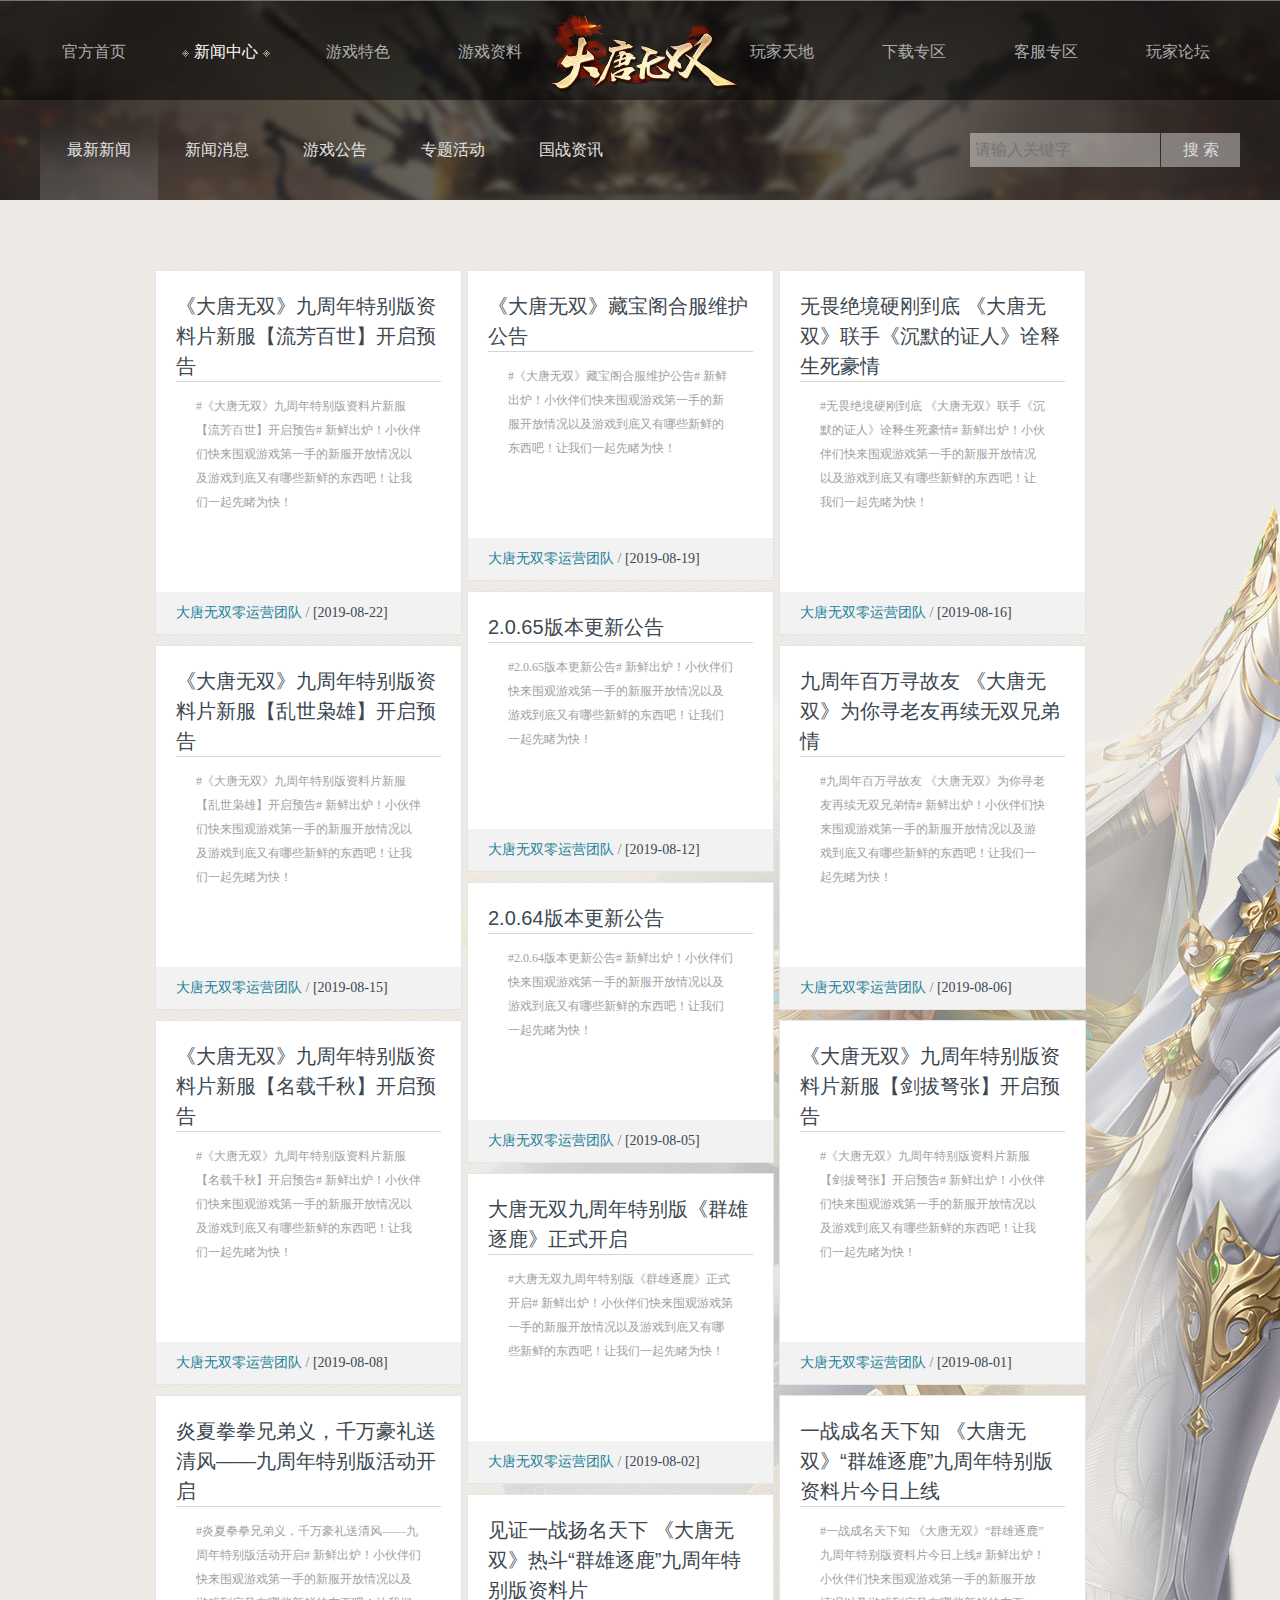
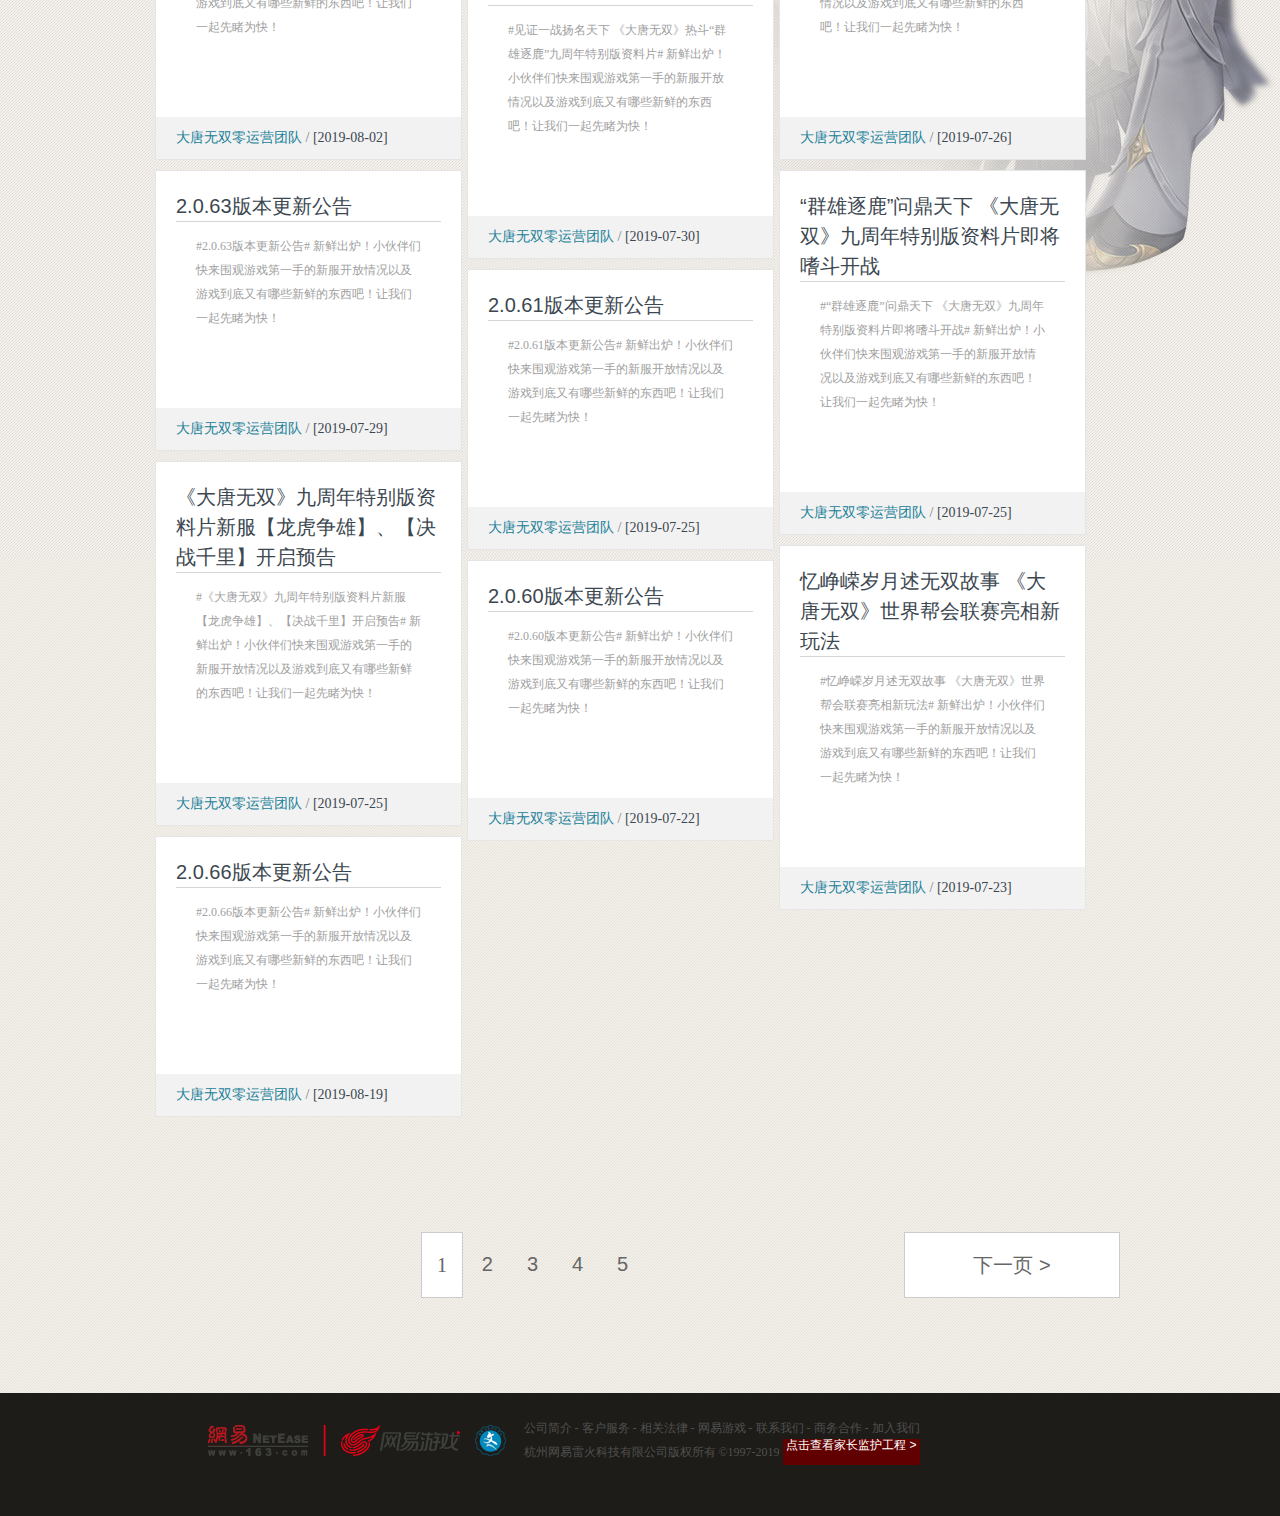
<file: 官方新闻/index.html>
<!DOCTYPE html>
<html lang="en">

<head>
  <meta charset="UTF-8">
  <meta name="viewport" content="width=device-width, initial-scale=1.0">
  <meta http-equiv="X-UA-Compatible" content="ie=edge">
  <title>大唐无双-官方新闻</title>
  <link rel="stylesheet" href="./css/头部样式.css">
  <link rel="stylesheet" href="./css/style(1).css">
  <script src="./js/jquery.js"></script>

</head>

<body>
  <div class="wrap">
    <div class="bg1">
      <div id="sibader" style="display: block;">

        <!--This is Git Project From DTWS2/dtws2-gw-PC18v1-20180730(9665)-->
        <!-- header start-->
        <div class="g-mainCont">
          <div class="l-navWrap">
            <div class="ui-commLayout l-nav">
              <ul class="ui-clearfix">
                <li class="l-navItem1">
                  <a href="../index.html" class="l-navLink l-navLink-gw">
                    <i class="sprite-ico sprite-01 l-navIco1"></i>
                    <span class="l-navLinkText">
                      <span class="l-navChn">官方首页</span>
                    </span>
                    <i class="sprite-ico sprite-01 l-navIco2"></i>
                  </a>
                </li>
                <li>
                  <a href="#" class="l-navLink l-navLink-xw">
                    <i class="sprite-ico sprite-01 l-navIco1"></i>
                    <span class="l-navLinkText">
                      <span class="l-navChn">新闻中心</span>
                    </span>
                    <i class="sprite-ico sprite-01 l-navIco2"></i>
                  </a>
                </li>
                <li>
                  <a href="#" class="l-navLink l-navLink-ts" target="_blank">
                    <i class="sprite-ico sprite-01 l-navIco1"></i>
                    <span class="l-navLinkText">
                      <span class="l-navChn">游戏特色</span>
                    </span>
                    <i class="sprite-ico sprite-01 l-navIco2"></i>
                  </a>
                </li>
                <li>
                  <a href="../门派职业-hqy/门派职业.html" class="l-navLink l-navLink-zl" target="_blank">
                    <i class="sprite-ico sprite-01 l-navIco1"></i>
                    <span class="l-navLinkText">
                      <span class="l-navChn">游戏资料</span>
                    </span>
                    <i class="sprite-ico sprite-01 l-navIco2"></i>
                  </a>
                </li>
                <li class="l-navItem5">
                  <a href="#" class="l-navLink  l-navLink-td" target="_blank">
                    <i class="sprite-ico sprite-01 l-navIco1"></i>
                    <span class="l-navLinkText">
                      <span class="l-navChn">玩家天地</span>
                    </span>
                    <i class="sprite-ico sprite-01 l-navIco2"></i>
                  </a>
                </li>
                <li>
                  <a href="../客户端下载-lcc/index.html" class="l-navLink l-navLink-xz" target="_blank">
                    <i class="sprite-ico sprite-01 l-navIco1"></i>
                    <span class="l-navLinkText">
                      <span class="l-navChn">下载专区</span>
                    </span>
                    <i class="sprite-ico sprite-01 l-navIco2"></i>
                  </a>
                </li>
                <li>
                  <a href="#" class="l-navLink l-navLink-kf" target="_blank">
                    <i class="sprite-ico sprite-01 l-navIco1"></i>
                    <span class="l-navLinkText">
                      <span class="l-navChn">客服专区</span>
                    </span>
                    <i class="sprite-ico sprite-01 l-navIco2"></i>
                  </a>
                </li>
                <li>
                  <a href="#" class="l-navLink l-navLink-lt" target="_blank">
                    <i class="sprite-ico sprite-01 l-navIco1"></i>
                    <span class="l-navLinkText">
                      <span class="l-navChn">玩家论坛</span>
                    </span>
                    <i class="sprite-ico sprite-01 l-navIco2"></i>
                  </a>
                </li>
              </ul>
              <a href="#" class="sprite-ico sprite-02 ui-noText l-navLogo">大唐无双零 领视角·次世代</a>
            </div>
          </div>
          <!--This is Git Project From DTWS2/dtws2-gw-PC18v1-20180730(9665)-->
          <div class="tabs-box ui-commLayout">
            <ul class="">
              <li class="current"><a href="#">最新新闻</a></li>
              <li><a href="#" id="dianJi1">新闻消息</a></li>
              <li><a href="#" id="dianJi2">游戏公告</a></li>
              <li><a href="#" id="dianJi3">专题活动</a></li>
              <li><a href="#" id="dianJi4">国战资讯</a></li>
            </ul>
            <div class="search-box">
              <form action="http://so.dtws.163.com/search" method="get" target="_blank">
                <input type="hidden" value="gbk" name="enc">
                <input name="qs" type="text" class="search-txt" placeholder="请输入关键字">
                <input type="submit" value="搜 索" class="search-btn">
              </form>
            </div>
          </div>
        </div>
        <!-- header end-->

      

        <div class="qx_list" id="container">
          <ul>
            <li class="box">
              <!-- <div class="qx_picBox"><img src="images/qx_pic1.jpg" width="210" height="71" /></div> -->
              <div class="qx_txt">
                <h3><a href="#">《大唐无双》九周年特别版资料片新服【流芳百世】开启预告</a></h3>
                <blockquote class="news_quote">#《大唐无双》九周年特别版资料片新服【流芳百世】开启预告# 新鲜出炉！小伙伴们快来围观游戏第一手的新服开放情况以及游戏到底又有哪些新鲜的东西吧！让我们一起先睹为快！</blockquote>
              <p>
             <span>大唐无双零运营团队</span>
             <i>/</i>
             <span class="date">[2019-08-22]</span>
              </p>
              </div>
            </li>

           

            <li class="box">
              <!-- <div class="qx_picBox"><img src="images/qx_pic3.jpg" width="210" height="71" /></div> -->
              <div class="qx_txt">
                  <h3><a href="#">《大唐无双》藏宝阁合服维护公告</a></h3>
                  <blockquote class="news_quote">#《大唐无双》藏宝阁合服维护公告# 新鲜出炉！小伙伴们快来围观游戏第一手的新服开放情况以及游戏到底又有哪些新鲜的东西吧！让我们一起先睹为快！</blockquote>
                <p>
               <span>大唐无双零运营团队</span>
               <i>/</i>
               <span class="date">[2019-08-19]</span>
                </p>
              </div>
            </li>

            <li class="box">
              <!-- <div class="qx_picBox"><img src="images/qx_pic5.jpg" width="210" height="71" /></div> -->
              <div class="qx_txt">
                  <h3><a href="#">无畏绝境硬刚到底  《大唐无双》联手《沉默的证人》诠释生死豪情</a></h3>
                  <blockquote class="news_quote">#无畏绝境硬刚到底  《大唐无双》联手《沉默的证人》诠释生死豪情# 新鲜出炉！小伙伴们快来围观游戏第一手的新服开放情况以及游戏到底又有哪些新鲜的东西吧！让我们一起先睹为快！</blockquote>
                <p>
               <span>大唐无双零运营团队</span>
               <i>/</i>
               <span class="date">[2019-08-16]</span>
                </p>
              </div>
            </li>

            <li class="box">
              <!-- <div class="qx_picBox"><img src="images/qx_pic4.jpg" width="210" height="71" /></div> -->
              <div class="qx_txt">
                  <h3><a href="#">2.0.65版本更新公告</a></h3>
                  <blockquote class="news_quote">#2.0.65版本更新公告# 新鲜出炉！小伙伴们快来围观游戏第一手的新服开放情况以及游戏到底又有哪些新鲜的东西吧！让我们一起先睹为快！</blockquote>
                <p>
               <span>大唐无双零运营团队</span>
               <i>/</i>
               <span class="date">[2019-08-12]</span>
                </p>
              </div>
            </li>

           

            <li class="box">
                <!-- <div class="qx_picBox"><img src="images/qx_pic5.jpg" width="210" height="71" /></div> -->
                <div class="qx_txt">
                    <h3><a href="#">《大唐无双》九周年特别版资料片新服【乱世枭雄】开启预告</a></h3>
                    <blockquote class="news_quote">#《大唐无双》九周年特别版资料片新服【乱世枭雄】开启预告# 新鲜出炉！小伙伴们快来围观游戏第一手的新服开放情况以及游戏到底又有哪些新鲜的东西吧！让我们一起先睹为快！</blockquote>
                  <p>
                 <span>大唐无双零运营团队</span>
                 <i>/</i>
                 <span class="date">[2019-08-15]</span>
                  </p>
                </div>
              </li>

            <li class="box">
              <!-- <div class="qx_picBox"><img src="images/qx_pic6.jpg" width="210" height="71" /></div> -->
              <div class="qx_txt">
                  <h3><a href="#">九周年百万寻故友  《大唐无双》为你寻老友再续无双兄弟情</a></h3>
                  <blockquote class="news_quote">#九周年百万寻故友  《大唐无双》为你寻老友再续无双兄弟情# 新鲜出炉！小伙伴们快来围观游戏第一手的新服开放情况以及游戏到底又有哪些新鲜的东西吧！让我们一起先睹为快！</blockquote>
                <p>
               <span>大唐无双零运营团队</span>
               <i>/</i>
               <span class="date">[2019-08-06]</span>
                </p>
              </div>
            </li>

            <li class="box">
              <!-- <div class="qx_picBox"><img src="images/qx_pic7.jpg" width="210" height="71" /></div> -->
              <div class="qx_txt">
                  <h3><a href="#">2.0.64版本更新公告</a></h3>
                  <blockquote class="news_quote">#2.0.64版本更新公告# 新鲜出炉！小伙伴们快来围观游戏第一手的新服开放情况以及游戏到底又有哪些新鲜的东西吧！让我们一起先睹为快！</blockquote>
                <p>
               <span>大唐无双零运营团队</span>
               <i>/</i>
               <span class="date">[2019-08-05]</span>
                </p>
              </div>
            </li>
            <li class="box">
              <!-- <div class="qx_picBox"><img src="images/qx_pic8.jpg" width="210" height="71" /></div> -->
              <div class="qx_txt">
                  <h3><a href="#">《大唐无双》九周年特别版资料片新服【名载千秋】开启预告</a></h3>
                  <blockquote class="news_quote">#《大唐无双》九周年特别版资料片新服【名载千秋】开启预告# 新鲜出炉！小伙伴们快来围观游戏第一手的新服开放情况以及游戏到底又有哪些新鲜的东西吧！让我们一起先睹为快！</blockquote>
                <p>
               <span>大唐无双零运营团队</span>
               <i>/</i>
               <span class="date">[2019-08-08]</span>
                </p>
              </div>
            </li>
            <li class="box">
              <!-- <div class="qx_picBox"><img src="images/qx_pic9.jpg" width="210" height="71" /></div> -->
              <div class="qx_txt">
                  <h3><a href="#">《大唐无双》九周年特别版资料片新服【剑拔弩张】开启预告</a></h3>
                  <blockquote class="news_quote">#《大唐无双》九周年特别版资料片新服【剑拔弩张】开启预告# 新鲜出炉！小伙伴们快来围观游戏第一手的新服开放情况以及游戏到底又有哪些新鲜的东西吧！让我们一起先睹为快！</blockquote>
                <p>
               <span>大唐无双零运营团队</span>
               <i>/</i>
               <span class="date">[2019-08-01]</span>
                </p>
              </div>
            </li>
            <li class="box">
              <!-- <div class="qx_picBox"><img src="images/qx_pic10.jpg" width="210" height="71" /></div> -->
              <div class="qx_txt">
                  <h3><a href="#">大唐无双九周年特别版《群雄逐鹿》正式开启</a></h3>
                  <blockquote class="news_quote">#大唐无双九周年特别版《群雄逐鹿》正式开启# 新鲜出炉！小伙伴们快来围观游戏第一手的新服开放情况以及游戏到底又有哪些新鲜的东西吧！让我们一起先睹为快！</blockquote>
                <p>
               <span>大唐无双零运营团队</span>
               <i>/</i>
               <span class="date">[2019-08-02]</span>
                </p>
              </div>
            </li>
            <li class="box">
              <!-- <div class="qx_picBox"><img src="images/qx_pic11.jpg" width="210" height="71" /></div> -->
              <div class="qx_txt">
                  <h3><a href="#">炎夏拳拳兄弟义，千万豪礼送清风——九周年特别版活动开启</a></h3>
                  <blockquote class="news_quote">#炎夏拳拳兄弟义，千万豪礼送清风——九周年特别版活动开启# 新鲜出炉！小伙伴们快来围观游戏第一手的新服开放情况以及游戏到底又有哪些新鲜的东西吧！让我们一起先睹为快！</blockquote>
                <p>
               <span>大唐无双零运营团队</span>
               <i>/</i>
               <span class="date">[2019-08-02]</span>
                </p>
              </div>
            </li>
            <li class="box">
              <!-- <div class="qx_picBox"><img src="images/qx_pic12.jpg" width="210" height="71" /></div> -->
              <div class="qx_txt">
                  <h3><a href="#">一战成名天下知 《大唐无双》“群雄逐鹿”九周年特别版资料片今日上线</a></h3>
                  <blockquote class="news_quote">#一战成名天下知 《大唐无双》“群雄逐鹿”九周年特别版资料片今日上线# 新鲜出炉！小伙伴们快来围观游戏第一手的新服开放情况以及游戏到底又有哪些新鲜的东西吧！让我们一起先睹为快！</blockquote>
                <p>
               <span>大唐无双零运营团队</span>
               <i>/</i>
               <span class="date">[2019-07-26]</span>
                </p>
              </div>
            </li>

            <li class="box">
                <!-- <div class="qx_picBox"><img src="images/qx_pic12.jpg" width="210" height="71" /></div> -->
                <div class="qx_txt">
                    <h3><a href="#">见证一战扬名天下 《大唐无双》热斗“群雄逐鹿”九周年特别版资料片</a></h3>
                    <blockquote class="news_quote">#见证一战扬名天下 《大唐无双》热斗“群雄逐鹿”九周年特别版资料片# 新鲜出炉！小伙伴们快来围观游戏第一手的新服开放情况以及游戏到底又有哪些新鲜的东西吧！让我们一起先睹为快！</blockquote>
                  <p>
                 <span>大唐无双零运营团队</span>
                 <i>/</i>
                 <span class="date">[2019-07-30]</span>
                  </p>
                </div>
              </li>

              <li class="box">
                  <!-- <div class="qx_picBox"><img src="images/qx_pic12.jpg" width="210" height="71" /></div> -->
                  <div class="qx_txt">
                      <h3><a href="#">2.0.63版本更新公告</a></h3>
                      <blockquote class="news_quote">#2.0.63版本更新公告# 新鲜出炉！小伙伴们快来围观游戏第一手的新服开放情况以及游戏到底又有哪些新鲜的东西吧！让我们一起先睹为快！</blockquote>
                    <p>
                   <span>大唐无双零运营团队</span>
                   <i>/</i>
                   <span class="date">[2019-07-29]</span>
                    </p>
                  </div>
                </li>

                <li class="box">
                    <!-- <div class="qx_picBox"><img src="images/qx_pic12.jpg" width="210" height="71" /></div> -->
                    <div class="qx_txt">
                        <h3><a href="#">“群雄逐鹿”问鼎天下 《大唐无双》九周年特别版资料片即将嗜斗开战</a></h3>
                        <blockquote class="news_quote">#“群雄逐鹿”问鼎天下 《大唐无双》九周年特别版资料片即将嗜斗开战# 新鲜出炉！小伙伴们快来围观游戏第一手的新服开放情况以及游戏到底又有哪些新鲜的东西吧！让我们一起先睹为快！</blockquote>
                      <p>
                     <span>大唐无双零运营团队</span>
                     <i>/</i>
                     <span class="date">[2019-07-25]</span>
                      </p>
                    </div>
                  </li>

                  <li class="box">
                      <!-- <div class="qx_picBox"><img src="images/qx_pic12.jpg" width="210" height="71" /></div> -->
                      <div class="qx_txt">
                          <h3><a href="#">2.0.61版本更新公告</a></h3>
                          <blockquote class="news_quote">#2.0.61版本更新公告# 新鲜出炉！小伙伴们快来围观游戏第一手的新服开放情况以及游戏到底又有哪些新鲜的东西吧！让我们一起先睹为快！</blockquote>
                        <p>
                       <span>大唐无双零运营团队</span>
                       <i>/</i>
                       <span class="date">[2019-07-25]</span>
                        </p>
                      </div>
                    </li>

                    <li class="box">
                        <!-- <div class="qx_picBox"><img src="images/qx_pic12.jpg" width="210" height="71" /></div> -->
                        <div class="qx_txt">
                            <h3><a href="#">《大唐无双》九周年特别版资料片新服【龙虎争雄】、【决战千里】开启预告</a></h3>
                            <blockquote class="news_quote">#《大唐无双》九周年特别版资料片新服【龙虎争雄】、【决战千里】开启预告# 新鲜出炉！小伙伴们快来围观游戏第一手的新服开放情况以及游戏到底又有哪些新鲜的东西吧！让我们一起先睹为快！</blockquote>
                          <p>
                         <span>大唐无双零运营团队</span>
                         <i>/</i>
                         <span class="date">[2019-07-25]</span>
                          </p>
                        </div>
                      </li>

                    <li class="box">
                        <!-- <div class="qx_picBox"><img src="images/qx_pic12.jpg" width="210" height="71" /></div> -->
                        <div class="qx_txt">
                            <h3><a href="#">忆峥嵘岁月述无双故事  《大唐无双》世界帮会联赛亮相新玩法</a></h3>
                            <blockquote class="news_quote">#忆峥嵘岁月述无双故事  《大唐无双》世界帮会联赛亮相新玩法# 新鲜出炉！小伙伴们快来围观游戏第一手的新服开放情况以及游戏到底又有哪些新鲜的东西吧！让我们一起先睹为快！</blockquote>
                          <p>
                         <span>大唐无双零运营团队</span>
                         <i>/</i>
                         <span class="date">[2019-07-23]</span>
                          </p>
                        </div>
                      </li>

                    <li class="box">
                        <!-- <div class="qx_picBox"><img src="images/qx_pic12.jpg" width="210" height="71" /></div> -->
                        <div class="qx_txt">
                            <h3><a href="#">2.0.60版本更新公告</a></h3>
                            <blockquote class="news_quote">#2.0.60版本更新公告# 新鲜出炉！小伙伴们快来围观游戏第一手的新服开放情况以及游戏到底又有哪些新鲜的东西吧！让我们一起先睹为快！</blockquote>
                          <p>
                         <span>大唐无双零运营团队</span>
                         <i>/</i>
                         <span class="date">[2019-07-22]</span>
                          </p>
                        </div>
                      </li>

                      <li class="box">
                        <!-- <div class="qx_picBox"><img src="images/qx_pic2.jpg" width="210" height="71" /></div> -->
                        <div class="qx_txt">
                            <h3><a href="#">2.0.66版本更新公告</a></h3>
                            <blockquote class="news_quote">#2.0.66版本更新公告# 新鲜出炉！小伙伴们快来围观游戏第一手的新服开放情况以及游戏到底又有哪些新鲜的东西吧！让我们一起先睹为快！</blockquote>
                          <p>
                         <span>大唐无双零运营团队</span>
                         <i>/</i>
                         <span class="date">[2019-08-19]</span>
                          </p>
                        </div>
                      </li>
          </ul>


        </div>


       
        
        <script type="text/javascript" src="js/jquery.masonry.min.js"></script>
        <script type="text/javascript">
        $(document).ready(function(){
          var $container = $('#container');
          $container.imagesLoaded(function(){
            $container.masonry({
              itemSelector: '.box',
              columnWidth: 12 //每两列之间的间隙为5像素
            });
          });
        });
        </script>





















        <p class="paging clr">




          <a href="#" class="next-btn"><i class="paging-next">下一页 &gt; </i></a>


          <i class="paging-num">1</i><a href="#">

            <i class="paging-num">2</i>

          </a><a href="#">

            <i class="paging-num">3</i>

          </a><a href="#">

            <i class="paging-num">4</i>

          </a><a href="#">

            <i class="paging-num">5</i>

          </a>



        </p>






        <footer class="footer">
          <div id="NIE-copyRight">
            <style type="text/css">
              .nie-copyright-new-inner {
                width: 865px;
                text-align: left;
                margin: 0 auto;
                padding: 15px 0 10px;
                font-size: 12px;
                line-height: 20px;
              }

              .nie-copyright-new-inner .nie-cn-logo {
                display: inline-block;
                vertical-align: middle;
                height: 48px;
                min-width: 300px
              }

              .nie-copyright-new-inner .nie-cn-logo a {
                display: inline-block;
                vertical-align: top;
                margin-top: 2px;
              }

              .nie-copyright-new-inner .nie-cn-logo a.a0 img {
                padding-right: 0
              }

              .nie-copyright-new-inner .nie-cn-logo img {
                padding-right: 15px;
                padding-top: 5px;
                border: 0;
                vertical-align: middle;
              }

              .nie-copyright-new-inner .nie-cn-nav {
                display: inline-block;
                vertical-align: top;
                position: relative;
                z-index: 1;
              }

              .nie-copyright-new-inner .nie-cn-nav i {
                font-style: normal
              }

              .nie-copyright-new-inner .nie-cn-nav i.nie-cn-nav-i2 {
                height: 28px;
                line-height: 28px;
                text-align: left;
              }

              .nie-copyright-new-inner .nie-cn-nav a {
                text-decoration: none
              }

              .nie-copyright-new-inner .nie-cn-nav a:hover {
                text-decoration: underline
              }

              .nie-copyright-new-inner .nie-cn-nav .nie-cn-reportcenter {
                padding-left: 18px;
                font-style: normal;
              }

              .nie-copyright-new-inner .nie-cn-nav a.nie-cn-guardianship {
                display: inline-block;
                color: #fff;
                background-color: #610000;
                position: absolute;
                z-index: 2;
                right: 0;
                height: 26px;
                line-height: 26px;
                padding: 0 3px;
                top: 21px
              }

              #NIE-copyRight a.nie-cn-guardianship {
                color: #fff;
              }

              .nie-copyright-new-inner .nie-cn-part2 {
                padding-top: 10px;
                line-height: 24px
              }

              .nie-copyright-new-inner .nie-cn-part2 a {
                text-decoration: none;
                display: inline-block;
                vertical-align: top
              }

              .nie-copyright-new-inner .nie-cn-part2 a:hover {
                text-decoration: underline
              }

              .nie-copyright-new-inner .nie-cn-part2 span {
                display: inline-block;
                vertical-align: top;
              }

              .nie-cn-part2 a img {
                vertical-align: top
              }
            </style>

            <div class="nie-copyright-new-inner">
              <div class="nie-cn-part1">
                <span class="nie-cn-logo">
                  <a class="a0" href="http://www.163.com" target="_blank"><img src="./images/ia_100000011.png"></a><a
                    class="a1" href="http://game.163.com" target="_blank"><img src="./images/ia_100000012.png"></a><a
                    class="a2"
                    href="http://sq.ccm.gov.cn/ccnt/sczr/service/business/emark/toDetail/700E4EB3C85B469E84A28595D0F16CFC"
                    target="_blank"><img src="./images/ia_100000013.png"></a>
                </span>
                <span class="nie-cn-nav">
                  <i class="nie-cn-nav-i1">
                    <a href="#" target="_blank">公司简介</a> - <a href="http://help.163.com/" target="_blank">客户服务</a> - <a
                      href="#" target="_blank">相关法律</a> - <a href="http://game.163.com/about/" target="_blank">网易游戏</a>
                    - <a href="http://game.163.com/contact/" target="_blank">联系我们</a> - <a href="#"
                      target="_blank">商务合作</a> - <a href="#" target="_blank">加入我们</a>
                  </i>
                  <br>
                  <i class="nie-cn-nav-i2">
                    杭州网易雷火科技有限公司版权所有 ©1997-2019 <a class="nie-cn-guardianship" href="#" target="_blank">点击查看家长监护工程 &gt;
                    </a>
                  </i>
                </span>
              </div>

            </div>

          </div>
        </footer>

      </div>
    </div>
</body>

</html>
</file>
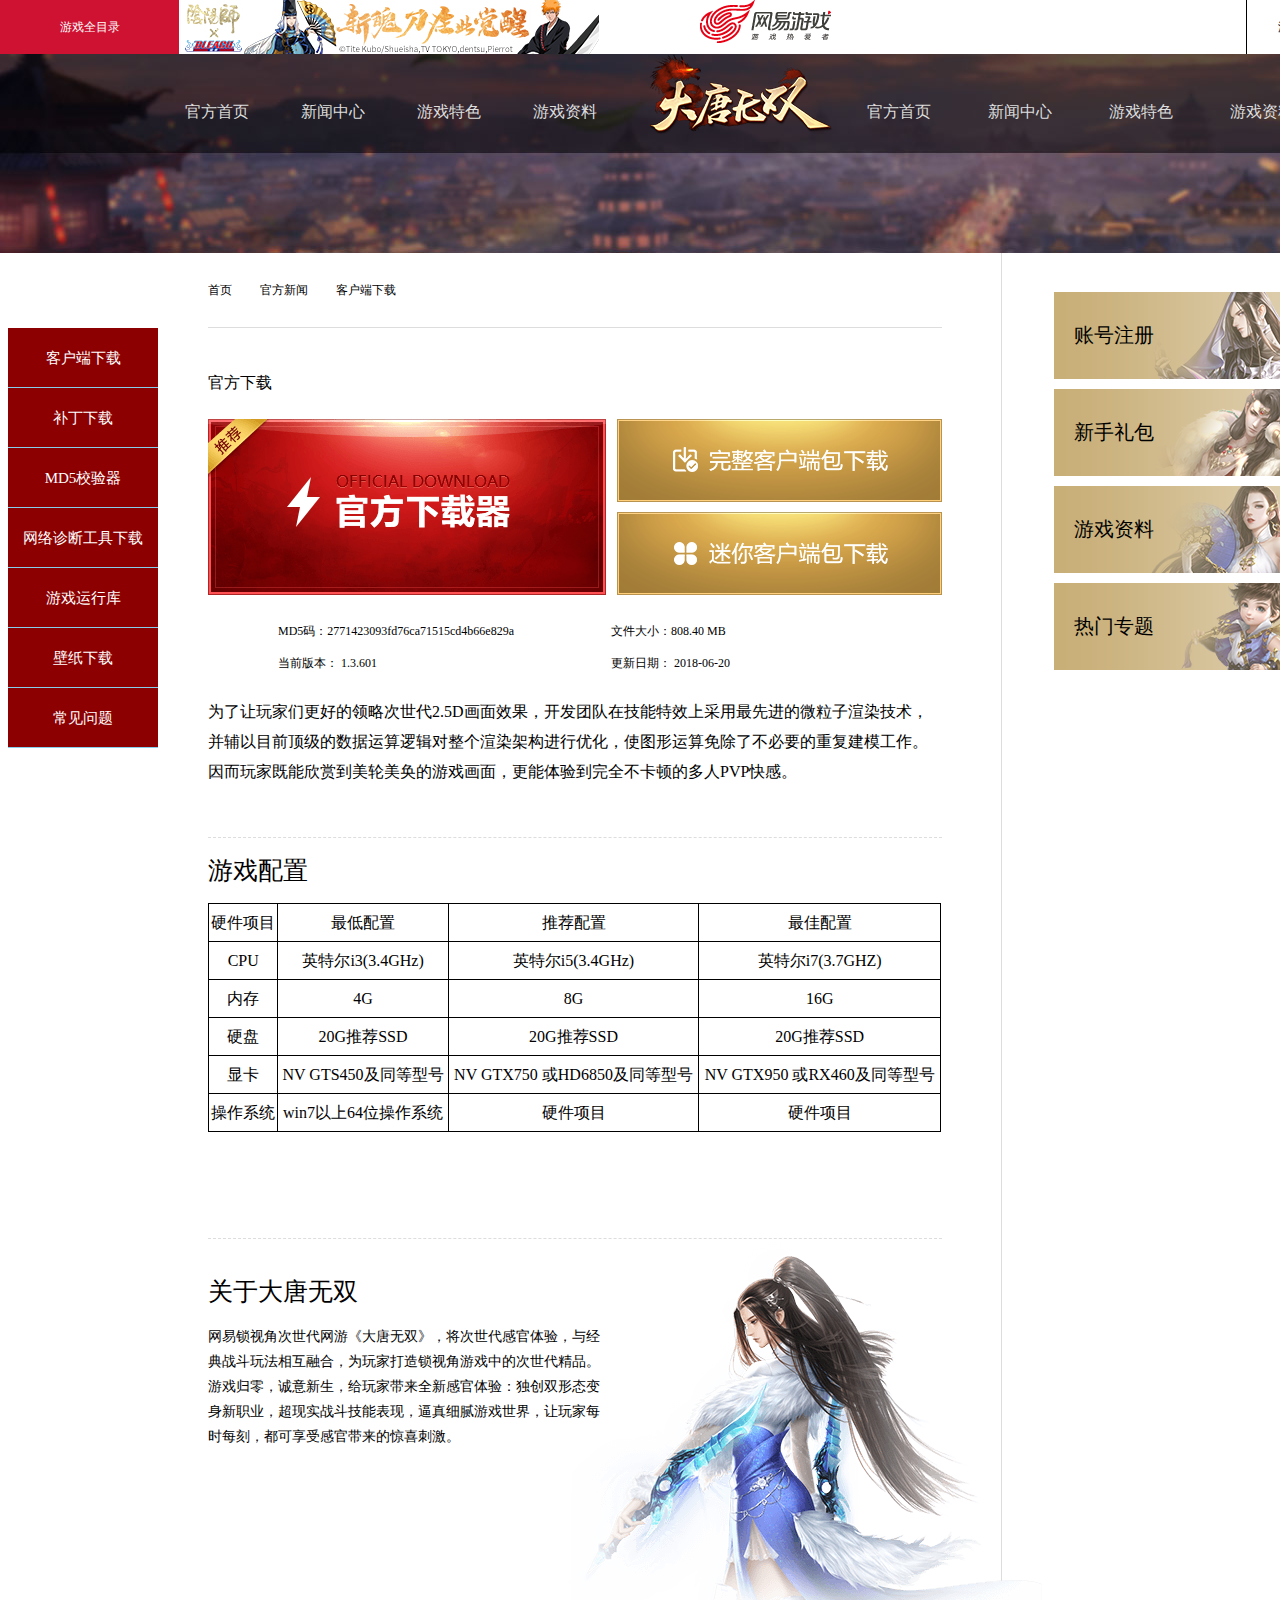
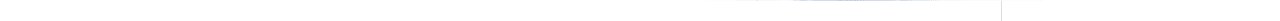
<file: 客户端下载-lcc/index.html>
<!DOCTYPE html>
<html lang="en">

<head>
    <meta charset="UTF-8">
    <meta name="viewport" content="width=device-width, initial-scale=1.0">
    <meta http-equiv="X-UA-Compatible" content="ie=edge">
    <title>下载游戏</title>

    <style>
        table {
            width: 733px;
            border: 1px solid #000;
            border-collapse: collapse;
        }


        tr,
        td {
            border: 1px solid black;
            text-align: center;
            line-height: 35px;
        }
    </style>
    <link rel="stylesheet" href="./less/./index.css">
</head>

<body>
    <div class="topBar">
        <div class="column">
            <a href="#">游戏全目录</a>
        </div>
        <div class="topBarImg">
            <a href="#"></a>
        </div>
        <div class="topBarTwo">
            <a href="#"></a>
        </div>
        <div class="topBarRight">
            <div class="left">
                <a href="#">游戏充值9.8折</a>
            </div>
            <div class="right">
                <a href="#">热门推荐</a>
            </div>
        </div>

    </div>

    <div class="nav">
        <div class="nav-top">
            <ul class="left">
                <li><a href="../index.html">官方首页</a></li>
                <li><a href="#">新闻中心</a></li>
                <li><a href="#">游戏特色</a></li>
                <li><a href="#">游戏资料</a></li>
            </ul>
            <div class="img">
                <a href="#"></a>
            </div>
            <ul class="right">
                <li><a href="../index.html">官方首页</a></li>
                <li><a href="#">新闻中心</a></li>
                <li><a href="#">游戏特色</a></li>
                <li><a href="#">游戏资料</a></li>
            </ul>

        </div>
    </div>


    <div class="wrap">
        <div class="main">

            <div class="leftone">
                <ul>
                    <li><a href="#">客户端下载</a></li>
                    <li><a href="#">补丁下载</a></li>
                    <li><a href="#">MD5校验器</a></li>
                    <li><a href="#">网络诊断工具下载</a></li>
                    <li><a href="#">游戏运行库</a></li>
                    <li><a href="#">壁纸下载</a></li>
                    <li><a href="#">常见问题</a></li>
                </ul>
            </div>

            <div class="center">
                <div class="crumbs">
                    <a href="#">首页</a>
                    <a href="#">官方新闻</a>
                    <a href="#">客户端下载</a>
                </div>
                <div class="boxnoe">
                    <p>官方下载</p>
                    <div class="download">
                        <div class="left">
                            <a href="#"></a>
                        </div>
                        <div class="right">
                            <a href="#" class="a1"></a>
                            <a href="#" class="a2"></a>
                        </div>
                    </div>
                    <div class="explain">
                        <span>MD5码：2771423093fd76ca71515cd4b66e829a</span>
                        <span>文件大小：808.40 MB</span>
                        <span>当前版本： 1.3.601</span>
                        <span>更新日期： 2018-06-20</span>
                    </div>
                    <p>为了让玩家们更好的领略次世代2.5D画面效果，开发团队在技能特效上采用最先进的微粒子渲染技术，并辅以目前顶级的数据运算逻辑对整个渲染架构进行优化，使图形运算免除了不必要的重复建模工作。因而玩家既能欣赏到美轮美奂的游戏画面，更能体验到完全不卡顿的多人PVP快感。
                    </p>

                </div>
                <div class="boxtwo">
                    <div class="title">游戏配置</div>
                    <table class="tab">
                        <tr>
                            <td>硬件项目</td>
                            <td>最低配置</td>
                            <td>推荐配置</td>
                            <td>最佳配置</td>
                        </tr>
                        <tr>
                            <td>CPU</td>
                            <td>英特尔i3(3.4GHz)</td>
                            <td>英特尔i5(3.4GHz)</td>
                            <td>英特尔i7(3.7GHZ)</td>
                        </tr>
                        <tr>
                            <td>内存</td>
                            <td>4G</td>
                            <td>8G</td>
                            <td>16G</td>
                        </tr>
                        <tr>
                            <td>硬盘</td>
                            <td>20G推荐SSD</td>
                            <td>20G推荐SSD</td>
                            <td>20G推荐SSD</td>
                        </tr>
                        <tr>
                            <td>显卡</td>
                            <td>NV GTS450及同等型号</td>
                            <td>NV GTX750 或HD6850及同等型号</td>
                            <td>NV GTX950 或RX460及同等型号</td>
                        </tr>
                        <tr>
                            <td>操作系统</td>
                            <td>win7以上64位操作系统</td>
                            <td>硬件项目</td>
                            <td>硬件项目</td>
                        </tr>
                    </table>
                </div>
                <div class="boxthree">
                    <p class="p1">关于大唐无双</p>
                    <p class="p2">网易锁视角次世代网游《大唐无双》，将次世代感官体验，与经典战斗玩法相互融合，为玩家打造锁视角游戏中的次世代精品。游戏归零，诚意新生，给玩家带来全新感官体验：独创双形态变身新职业，超现实战斗技能表现，逼真细腻游戏世界，让玩家每时每刻，都可享受感官带来的惊喜刺激。</p>

                    <span></span>
                </div>
            </div>

            <div class="righttwo">
                <a href="#">账号注册</a>
                <a href="#">新手礼包</a>
                <a href="#">游戏资料</a>
                <a href="#">热门专题</a>
            </div>
        </div>
    </div>
</body>

<script src="./jquery-1.12.4.js"></script>

<script>
    $(function()   {
        $('.righttwo>a').mouseenter(function()  {
            $(this).css('border-left','10px solid #fff');
            $(this).css('border-right','10px solid #fff');
        })
        $('.righttwo>a').mouseleave(function()  {
            $(this).css('border','');
        })
    })

</script>





</html>
</file>
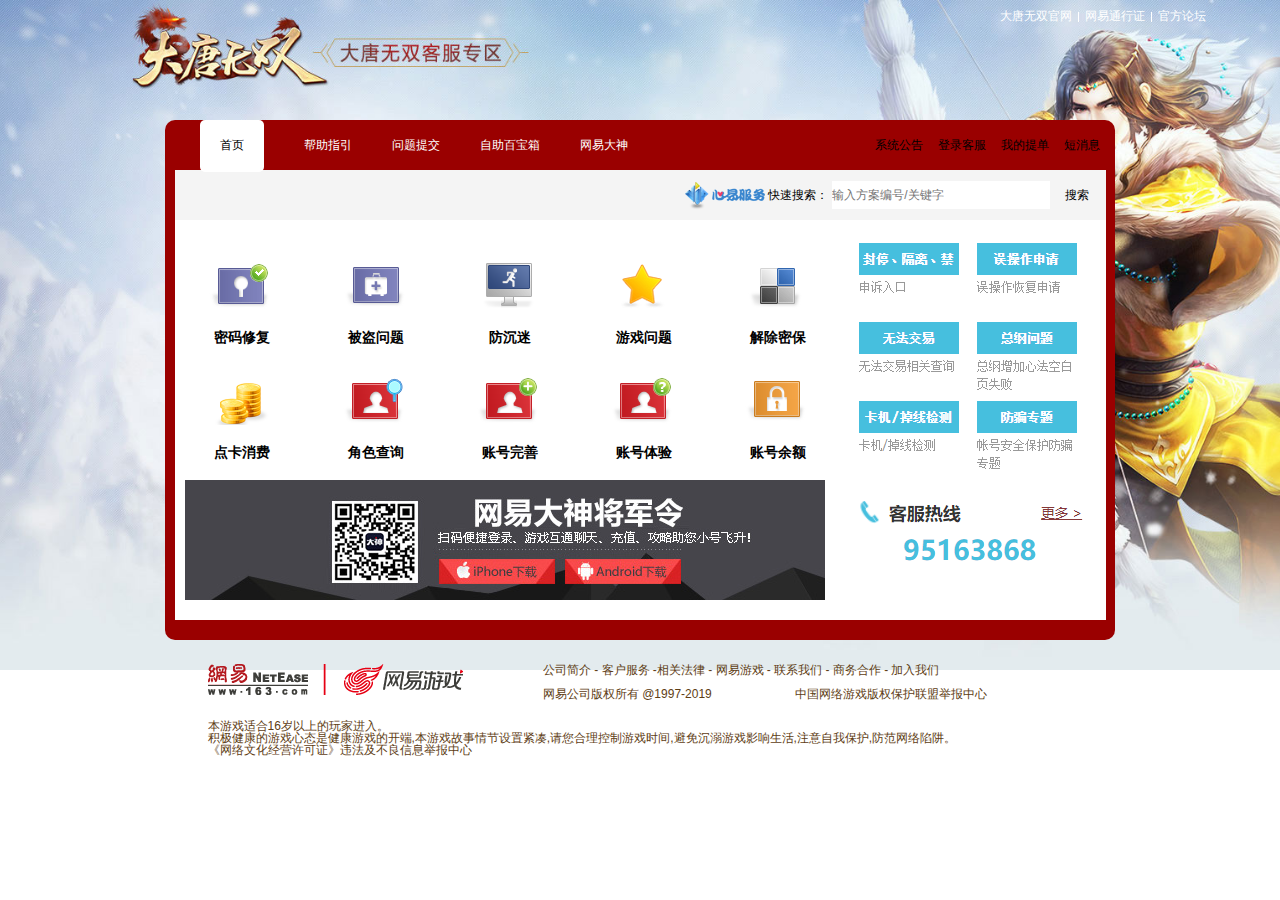
<file: 客服服务-sjy/Service.html>
<!DOCTYPE html>
<html lang="en">

<head>
    <meta charset="UTF-8">
    <meta name="viewport" content="width=device-width, initial-scale=1.0">
    <meta http-equiv="X-UA-Compatible" content="ie=edge">
    <title>Document</title>
    <link rel="stylesheet" href="./less/Service.css">
</head>
<!--      大唐无双-客服页面      -->

<body>
    <!-- 大唐无双-头部模块 -->
    <header>
        <ul>
            <li><a href="http://dtws.163.com/index.html" target="_blank">大唐无双官网</a></li>
            <li class="line"></li>
            <li><a href="JavaScript:;">网易通行证</a></li>
            <li class="line"></li>
            <li><a href="JavaScript:;">官方论坛</a></li>
        </ul>
    </header>
    <!-- 大唐无双-主体模块 -->
    <div class="main">
        <div class="nav">
            <ul class="nav-left">
                <li class="ni"><a href="../index.html" class="hei"> 首页</a></li>
                <li><a href="JavaScript:;">帮助指引</a> </li>
                <li><a href="JavaScript:;">问题提交</a></li>
                <li><a href="JavaScript:;">自助百宝箱</a></li>
                <li><a href="JavaScript:;">网易大神</a></li>
            </ul>
            <ul class="nav-right">
                <li><a href="#">系统公告</a></li>
                <li class="line"></li>
                <li><a href="#">登录客服</a></li>
                <li class="line"></li>
                <li><a href="#">我的提单</a></li>
                <li class="line"></li>
                <li><a href="#">短消息</a></li>
            </ul>
        </div>
        <div class="mav">
            <div class="mav-top">
                <div class="search">
                    <a href="JavaScript:;">
                        <img src="./img/ia_100000001.png" alt="">
                    </a>
                    快速搜索：
                    <input type="text" placeholder="输入方案编号/关键字">
                    <a href="JavaScript:;">搜索</a>
                </div>
            </div>
            <div class="mav-main">
                <div class="mima">
                    <ul>
                        <li><a href="JavaScript:;"><img src="./img/ia_100000002.png" alt="">
                                <p>密码修复</p>
                            </a></li>
                        <li><a href="JavaScript:;"><img src="./img/ia_100000003.png" alt="">
                                <p>被盗问题</p>
                            </a></li>
                        <li><a href="JavaScript:;"><img src="./img/ia_100000004.png" alt="">
                                <p>防沉迷</p>
                            </a></li>
                        <li><a href="JavaScript:;"><img src="./img/ia_100000005.png" alt="">
                                <p>游戏问题</p>
                            </a></li>
                        <li><a href="JavaScript:;"><img src="./img/ia_100000006.png" alt="">
                                <p>解除密保</p>
                            </a></li>
                        <li><a href="JavaScript:;"><img src="./img/ia_100000007.png" alt="">
                                <p>点卡消费</p>
                            </a></li>
                        <li><a href="JavaScript:;"><img src="./img/ia_100000008.png" alt="">
                                <p>角色查询</p>
                            </a></li>
                        <li><a href="JavaScript:;"><img src="./img/ia_100000009.png" alt="">
                                <p>账号完善</p>
                            </a></li>
                        <li><a href="JavaScript:;"><img src="./img/ia_100000010.png" alt="">
                                <p>账号体验</p>
                            </a></li>
                        <li><a href="JavaScript:;"><img src="./img/ia_100000011.png" alt="">
                                <p>账号余额</p>
                            </a></li>
                    </ul>
            </div>
            <div class="QR">
                    <a href="JavaScript:;"><img src="./img/ia_100000012.jpg" alt=""></a>
                </div>
            <div class="appeal">
               <div class="appeal-top">
                   <a href="JavaScript:;">
                       <img src="./img/ia_100000104.png" alt="">
                   </a>
               </div>
               <div class="appeal-bottom">
                <a href="JavaScript:;">
                    <img src="./img/ia_100000105.png" alt="">
                </a>
               </div>
            </div>
        </div>
    </div>
</div>

    <!-- 大唐无双-页脚模块 -->
    <div class="footer">
        <div class="w">
            <div class="footer-part1">
                <div class="footer-logo">
                    <a href="#"><img src="./img/ia_100000013.png" alt=""></a>
                    <a href="#"><img src="./img/ia_100000014.png" alt=""></a>
                </div>
                <span>公司简介 - 客户服务 -相关法律 - 网易游戏 - 联系我们 - 商务合作 - 加入我们</span>
                <br>
                <br>
                <span>网易公司版权所有 @1997-2019</span> <span>中国网络游戏版权保护联盟举报中心</span>
            </div>
            <div class="footer-part2">
                <p>本游戏适合16岁以上的玩家进入。</p>
                <p>积极健康的游戏心态是健康游戏的开端,本游戏故事情节设置紧凑,请您合理控制游戏时间,避免沉溺游戏影响生活,注意自我保护,防范网络陷阱。</p>
                <p>《网络文化经营许可证》违法及不良信息举报中心</p>
            </div>
        </div>
    </div>

</body>
</html>
</file>
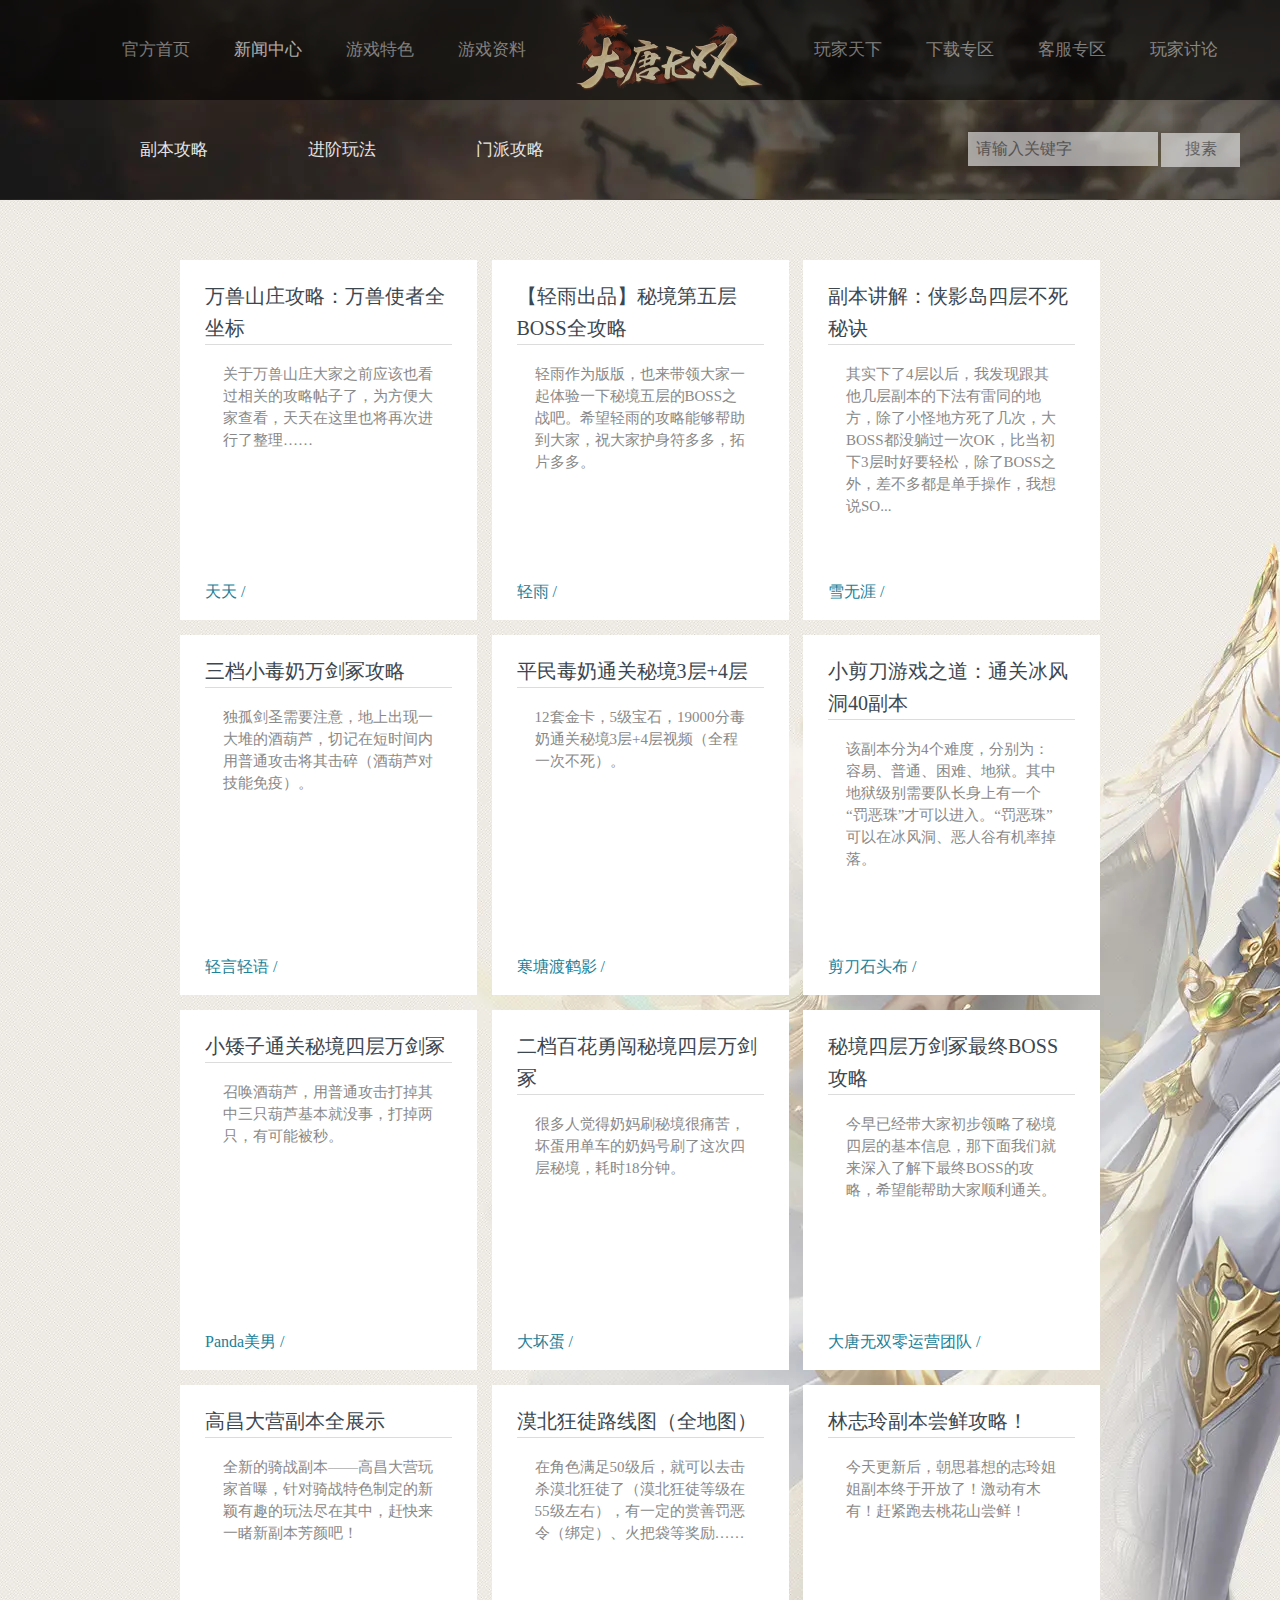
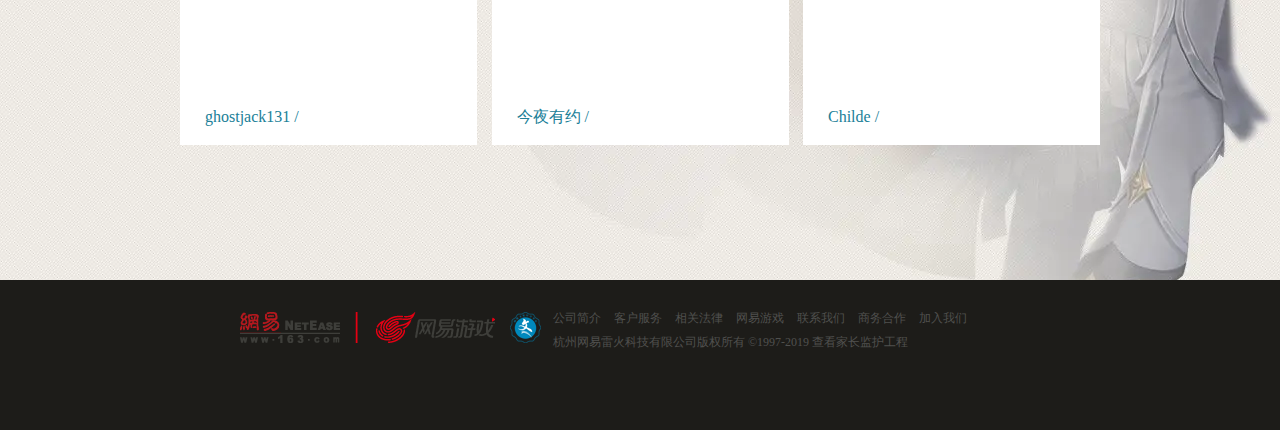
<file: 玩家天地-gh/副本攻略.html>
<!DOCTYPE html>
<html>

	<head>
		<meta charset="utf-8" />
		<title></title>
		<link rel="stylesheet" type="text/css" href="css/base.css" />
		<link rel="stylesheet" type="text/css" href="css/common.css"/>
		<script type="text/javascript" src="js/jquery-1.12.4.js"></script>

	</head>

	<body>
		<div id="box">
			<div id="navtop">
				<ul>
					<li>
						<a href="../index.html">官方首页</a>
					</li>
					<li>
						<a href="../官方新闻/index.html" style="color: white;">新闻中心</a>
					</li>
					<li>
						<a href="#">游戏特色</a>
					</li>
					<li>
						<a href="#">游戏资料</a>
					</li>
					<li>
						<a href="#"><img src="img/01.png" /></a>
					</li>
					<li>
						<a href="./副本攻略.html">玩家天下</a>
					</li>
					<li>
						<a href="../客户端下载-lcc/index.html">下载专区</a>
					</li>
					<li>
						<a href="../客服服务-sjy/Service.html">客服专区</a>
					</li>
					<li>
						<a href="#">玩家讨论</a>
					</li>
				</ul>
			</div>

			<div id="nav">
				<ul>
					<li>
						<a href="javascript:;">副本攻略</a>
					</li>
					<li>
						<a href="./进阶玩法.html">进阶玩法</a>
					</li>
					<li>
						<a href="./门派攻略.html">门派攻略</a>
					</li>
				</ul>
				<div class="searchBox">
					<input type="text" placeholder="请输入关键字" />
					<button>搜素</button>
				</div>
			</div>
		</div>
		<div id="bgc">
			<ul>
				<li>
					<a>万兽山庄攻略：万兽使者全坐标</a>
					<p>关于万兽山庄大家之前应该也看过相关的攻略帖子了，为方便大家查看，天天在这里也将再次进行了整理……</p>
					<span>天天 /</span>
				</li>
				<li>
					<a>【轻雨出品】秘境第五层BOSS全攻略</a>
					<p>轻雨作为版版，也来带领大家一起体验一下秘境五层的BOSS之战吧。希望轻雨的攻略能够帮助到大家，祝大家护身符多多，拓片多多。</p>
					<span>轻雨 /</span>
				</li>
				<li>
					<a>副本讲解：侠影岛四层不死秘诀</a>
					<p>其实下了4层以后，我发现跟其他几层副本的下法有雷同的地方，除了小怪地方死了几次，大BOSS都没躺过一次OK，比当初下3层时好要轻松，除了BOSS之外，差不多都是单手操作，我想说SO...</p>
					<span>雪无涯 /</span>
				</li>
				<li>
					<a>三档小毒奶万剑冢攻略</a>
					<p>独孤剑圣需要注意，地上出现一大堆的酒葫芦，切记在短时间内用普通攻击将其击碎（酒葫芦对技能免疫）。</p>
					<span>轻言轻语 /</span>
				</li>
				<li>
					<a>平民毒奶通关秘境3层+4层</a>
					<p>12套金卡，5级宝石，19000分毒奶通关秘境3层+4层视频（全程一次不死）。</p>
					<span>寒塘渡鹤影 /</span>
				</li>
				<li>
					<a>小剪刀游戏之道：通关冰风洞40副本</a>
					<p>该副本分为4个难度，分别为：容易、普通、困难、地狱。其中地狱级别需要队长身上有一个“罚恶珠”才可以进入。“罚恶珠”可以在冰风洞、恶人谷有机率掉落。</p>
					<span>剪刀石头布 /</span>
				</li>
				<li>
					<a>小矮子通关秘境四层万剑冢</a>
					<p>召唤酒葫芦，用普通攻击打掉其中三只葫芦基本就没事，打掉两只，有可能被秒。</p>
					<span>Panda美男 /</span>
				</li>
				<li>
					<a>二档百花勇闯秘境四层万剑冢</a>
					<p>很多人觉得奶妈刷秘境很痛苦，坏蛋用单车的奶妈号刷了这次四层秘境，耗时18分钟。</p>
					<span>大坏蛋 /</span>
				</li>
				<li>
					<a>秘境四层万剑冢最终BOSS攻略</a>
					<p>今早已经带大家初步领略了秘境四层的基本信息，那下面我们就来深入了解下最终BOSS的攻略，希望能帮助大家顺利通关。</p>
					<span>大唐无双零运营团队 /</span>
				</li>
				<li>
					<a>高昌大营副本全展示</a>
					<p>全新的骑战副本——高昌大营玩家首曝，针对骑战特色制定的新颖有趣的玩法尽在其中，赶快来一睹新副本芳颜吧！</p>
					<span>ghostjack131 /</span>
				</li>
				<li>
					<a>漠北狂徒路线图（全地图）</a>
					<p>在角色满足50级后，就可以去击杀漠北狂徒了（漠北狂徒等级在55级左右），有一定的赏善罚恶令（绑定）、火把袋等奖励……</p>
					<span>今夜有约 /</span>
				</li>
				<li>
					<a>林志玲副本尝鲜攻略！</a>
					<p>今天更新后，朝思暮想的志玲姐姐副本终于开放了！激动有木有！赶紧跑去桃花山尝鲜！</p>
					<span>Childe /</span>
				</li>
			</ul>
            <div class="foot">
            	<div class="foot-bot">
            	<div class="botBox">
            		<img src="img/04.png"/>
            		<img src="img/05.png"/>
            		<img src="img/06.png"/>
            	</div>
            	<div class="foot-nav">
            		<div class="xinxi">
            			<span>公司简介</span>
            			<span>客户服务</span>
            			<span>相关法律</span>
            			<span>网易游戏</span>
            			<span>联系我们</span>
            			<span>商务合作</span>
            			<span>加入我们</span>
            		</div>
            	    <div class="banq">
            	    	<p>杭州网易雷火科技有限公司版权所有 ©1997-2019 查看家长监护工程 </p>
            	    </div>
            	</div>
            </div>
			</div>
		</div>

		<script>
			
				$('#navtop li:eq(0)').css('margin-left', '100px');
				$('#nav li:eq(0)').css('margin-left', '100px');
				$('.botBox img:eq(2)').css('margin','0 12px');
				$('.xinxi>span').css('margin-right','10px');
				$('.banq p').css('margin-top','12px');
			
		</script>
	</body>

</html>
</file>
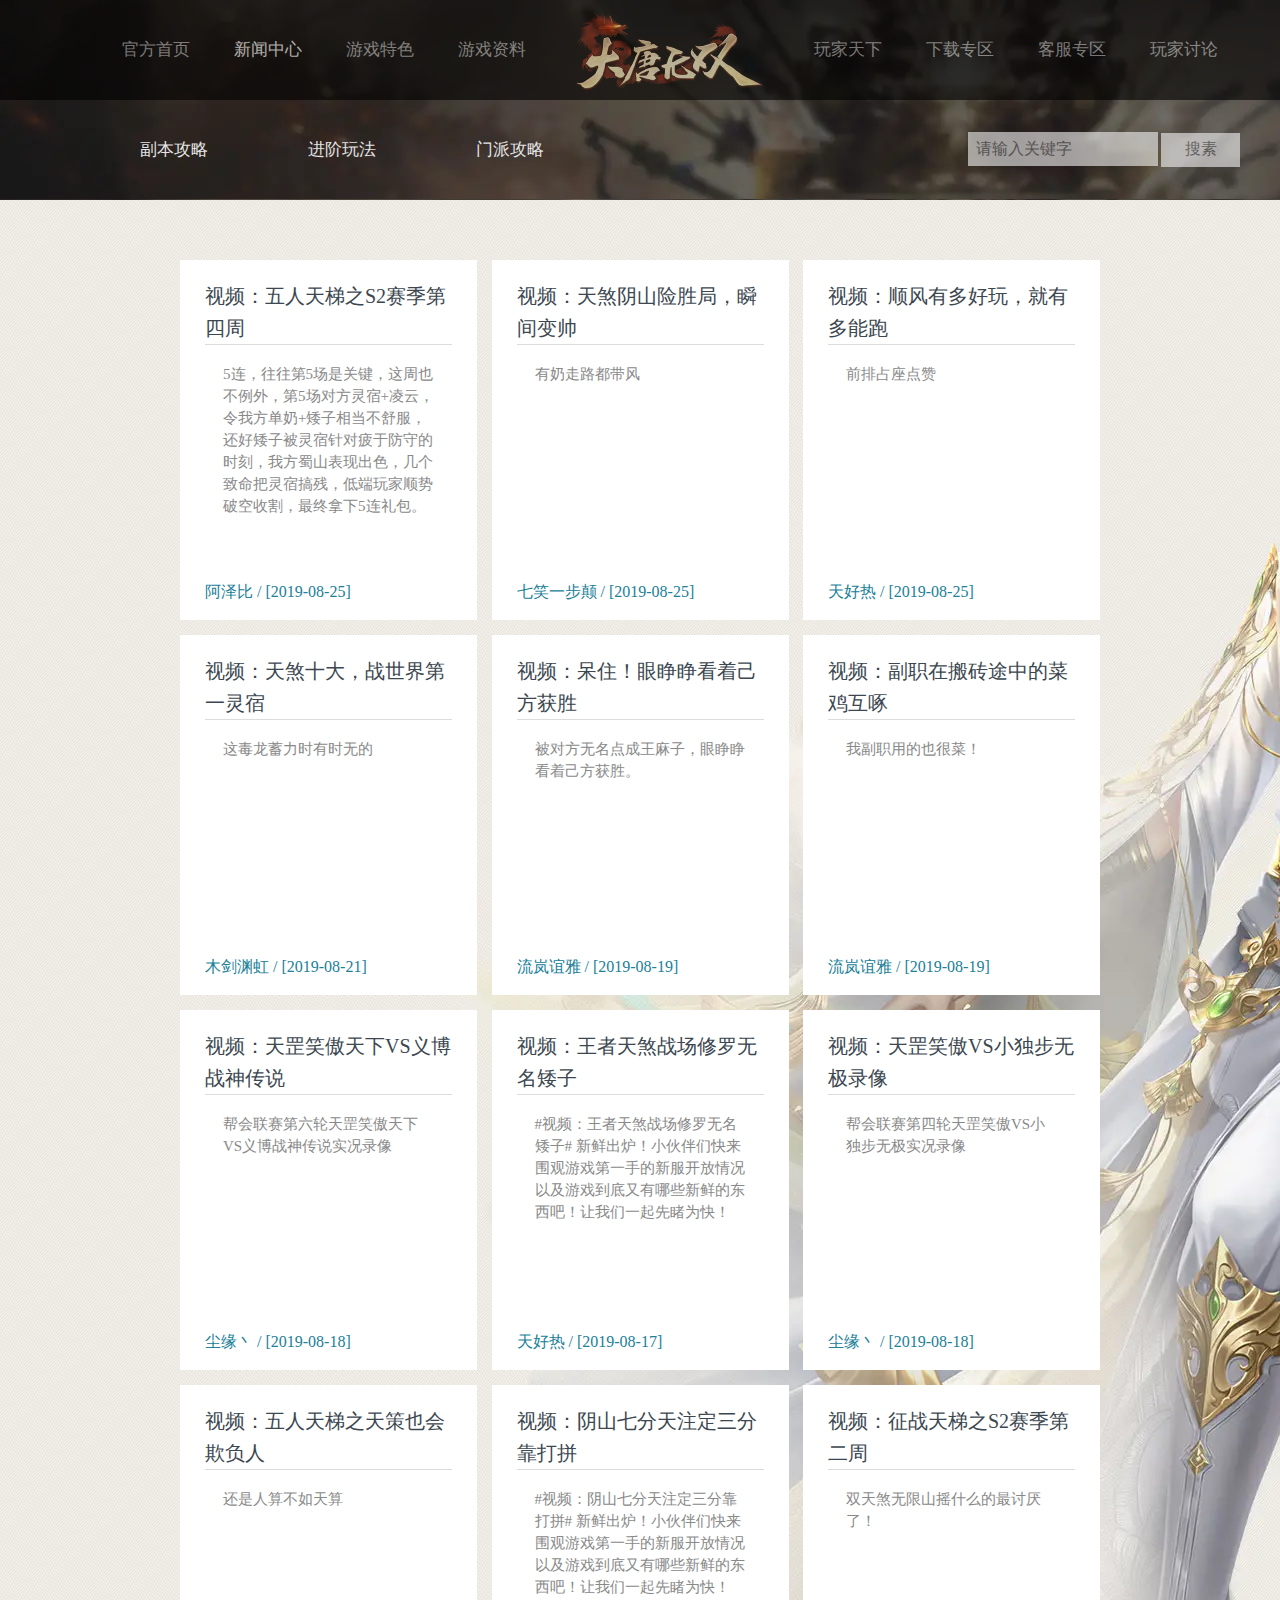
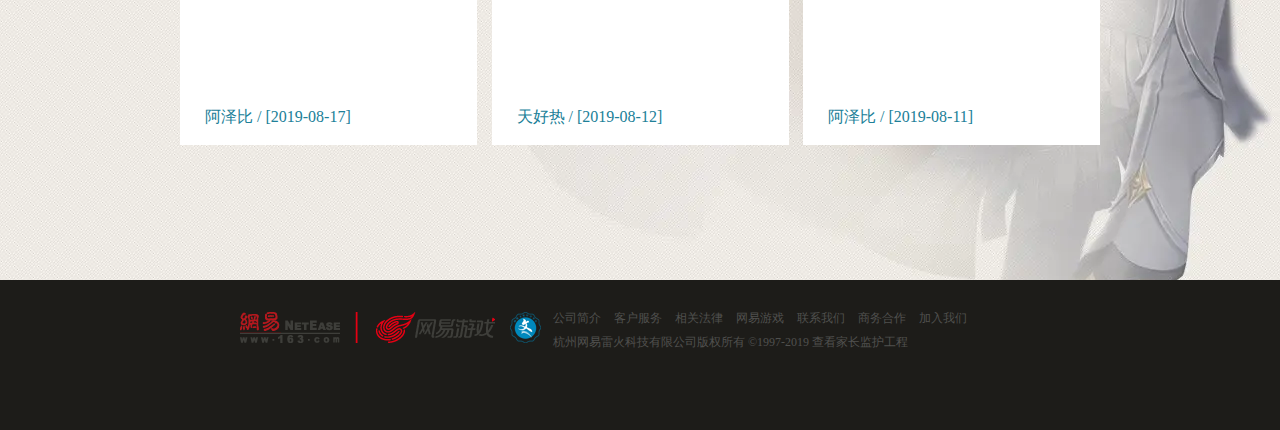
<file: 玩家天地-gh/进阶玩法.html>
<!DOCTYPE html>
<html>

	<head>
		<meta charset="utf-8" />
		<title></title>
		<link rel="stylesheet" type="text/css" href="css/base.css" />
		<link rel="stylesheet" type="text/css" href="css/common.css"/>
		<script type="text/javascript" src="js/jquery-1.12.4.js"></script>

	</head>

	<body>
		<div id="box">
			<div id="navtop">
				<ul>
					<li>
						<a href="#">官方首页</a>
					</li>
					<li>
						<a href="#" style="color: white;">新闻中心</a>
					</li>
					<li>
						<a href="#">游戏特色</a>
					</li>
					<li>
						<a href="#">游戏资料</a>
					</li>
					<li>
						<a href="#"><img src="img/01.png" /></a>
					</li>
					<li>
						<a href="#">玩家天下</a>
					</li>
					<li>
						<a href="#">下载专区</a>
					</li>
					<li>
						<a href="#">客服专区</a>
					</li>
					<li>
						<a href="#">玩家讨论</a>
					</li>
				</ul>
			</div>

			<div id="nav">
				<ul>
					<li>
						<a href="副本攻略.html">副本攻略</a>
					</li>
					<li>
						<a href="进阶玩法.html">进阶玩法</a>
					</li>
					<li>
						<a href="门派攻略.html">门派攻略</a>
					</li>
				</ul>
				<div class="searchBox">
					<input type="text" placeholder="请输入关键字" />
					<button>搜素</button>
				</div>
			</div>
		</div>
		<div id="bgc">
			<ul>
				<li>
					<a>视频：五人天梯之S2赛季第四周</a>
					<p>5连，往往第5场是关键，这周也不例外，第5场对方灵宿+凌云，令我方单奶+矮子相当不舒服，还好矮子被灵宿针对疲于防守的时刻，我方蜀山表现出色，几个致命把灵宿搞残，低端玩家顺势破空收割，最终拿下5连礼包。</p>
					<span>阿泽比 / [2019-08-25]</span>
				</li>
				<li>
					<a>视频：天煞阴山险胜局，瞬间变帅</a>
					<p>有奶走路都带风</p>
					<span>七笑一步颠 / [2019-08-25]</span>
				</li>
				<li>
					<a>视频：顺风有多好玩，就有多能跑</a>
					<p>前排占座点赞</p>
					<span>天好热 / [2019-08-25]</span>
				</li>
				<li>
					<a>视频：天煞十大，战世界第一灵宿</a>
					<p>这毒龙蓄力时有时无的</p>
					<span>木剑渊虹 / [2019-08-21]</span>
				</li>
				<li>
					<a>视频：呆住！眼睁睁看着己方获胜</a>
					<p>被对方无名点成王麻子，眼睁睁看着己方获胜。</p>
					<span>流岚谊雅 / [2019-08-19]</span>
				</li>
				<li>
					<a>视频：副职在搬砖途中的菜鸡互啄</a>
					<p>我副职用的也很菜！</p>
					<span>流岚谊雅 / [2019-08-19]</span>
				</li>
				<li>
					<a>视频：天罡笑傲天下VS义博战神传说</a>
					<p>帮会联赛第六轮天罡笑傲天下VS义博战神传说实况录像</p>
					<span>尘缘丶 / [2019-08-18]</span>
				</li>
				<li>
					<a>视频：王者天煞战场修罗无名矮子</a>
					<p>#视频：王者天煞战场修罗无名矮子# 新鲜出炉！小伙伴们快来围观游戏第一手的新服开放情况以及游戏到底又有哪些新鲜的东西吧！让我们一起先睹为快！</p>
					<span>天好热 / [2019-08-17]</span>
				</li>
				<li>
					<a>视频：天罡笑傲VS小独步无极录像</a>
					<p>帮会联赛第四轮天罡笑傲VS小独步无极实况录像</p>
					<span>尘缘丶 / [2019-08-18]</span>
				</li>
				<li>
					<a>视频：五人天梯之天策也会欺负人</a>
					<p>还是人算不如天算</p>
					<span>阿泽比 / [2019-08-17]</span>
				</li>
				<li>
					<a>视频：阴山七分天注定三分靠打拼</a>
					<p>#视频：阴山七分天注定三分靠打拼# 新鲜出炉！小伙伴们快来围观游戏第一手的新服开放情况以及游戏到底又有哪些新鲜的东西吧！让我们一起先睹为快！</p>
					<span>天好热 / [2019-08-12]</span>
				</li>
				<li>
					<a>视频：征战天梯之S2赛季第二周</a>
					<p>双天煞无限山摇什么的最讨厌了！</p>
					<span>阿泽比 / [2019-08-11]</span>
				</li>
			</ul>
            <div class="foot">
            	<div class="foot-bot">
            	<div class="botBox">
            		<img src="img/04.png"/>
            		<img src="img/05.png"/>
            		<img src="img/06.png"/>
            	</div>
            	<div class="foot-nav">
            		<div class="xinxi">
            			<span>公司简介</span>
            			<span>客户服务</span>
            			<span>相关法律</span>
            			<span>网易游戏</span>
            			<span>联系我们</span>
            			<span>商务合作</span>
            			<span>加入我们</span>
            		</div>
            	    <div class="banq">
            	    	<p>杭州网易雷火科技有限公司版权所有 ©1997-2019 查看家长监护工程 </p>
            	    </div>
            	</div>
            </div>
			</div>
		</div>

		<script>
			
				$('#navtop li:eq(0)').css('margin-left', '100px');
				$('#nav li:eq(0)').css('margin-left', '100px');
				$('.botBox img:eq(2)').css('margin','0 12px');
				$('.xinxi>span').css('margin-right','10px');
				$('.banq p').css('margin-top','12px');
			
		</script>
	</body>

</html>
</file>
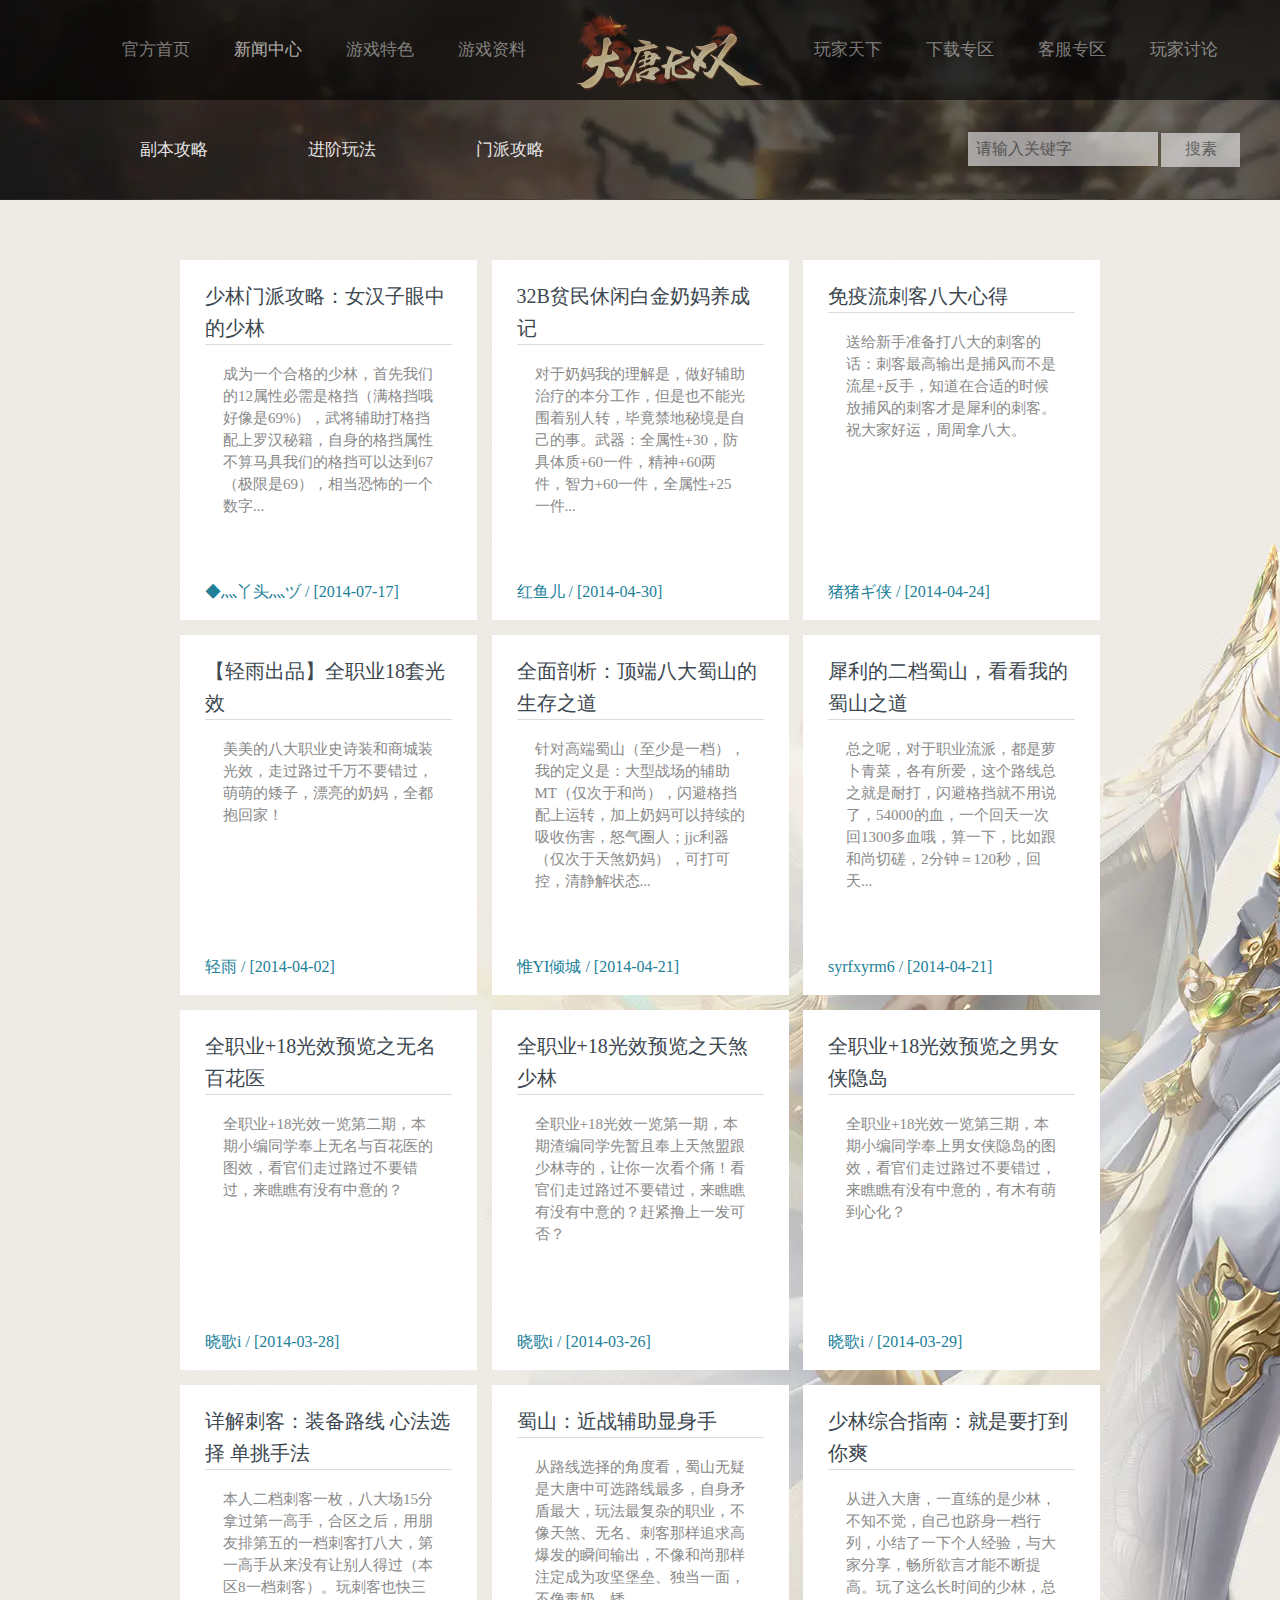
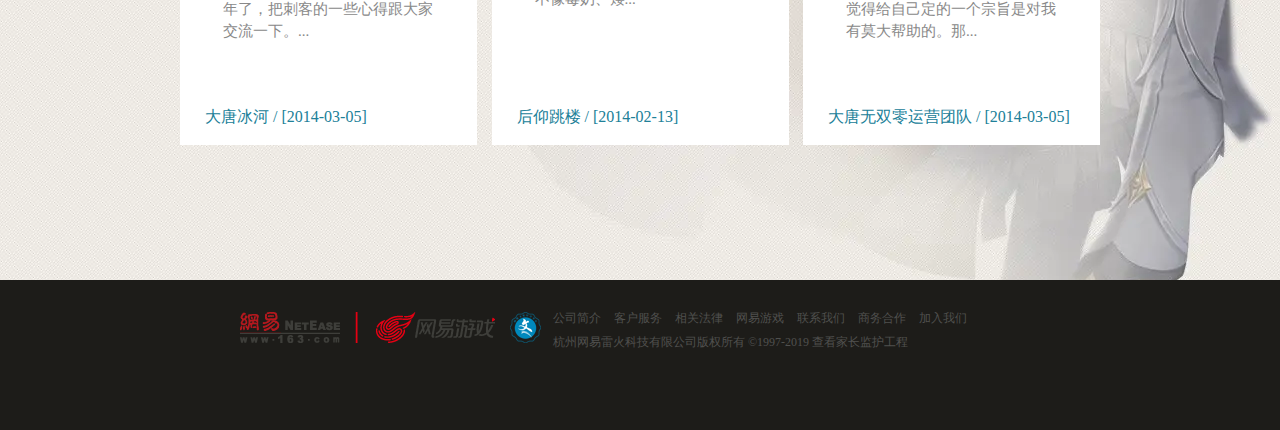
<file: 玩家天地-gh/门派攻略.html>
<!DOCTYPE html>
<html>

	<head>
		<meta charset="utf-8" />
		<title></title>
		<link rel="stylesheet" type="text/css" href="css/base.css" />
		<link rel="stylesheet" type="text/css" href="css/common.css"/>
		<script type="text/javascript" src="js/jquery-1.12.4.js"></script>

	</head>

	<body>
		<div id="box">
			<div id="navtop">
				<ul>
					<li>
						<a href="#">官方首页</a>
					</li>
					<li>
						<a href="#" style="color: white;">新闻中心</a>
					</li>
					<li>
						<a href="#">游戏特色</a>
					</li>
					<li>
						<a href="#">游戏资料</a>
					</li>
					<li>
						<a href="#"><img src="img/01.png" /></a>
					</li>
					<li>
						<a href="#">玩家天下</a>
					</li>
					<li>
						<a href="#">下载专区</a>
					</li>
					<li>
						<a href="#">客服专区</a>
					</li>
					<li>
						<a href="#">玩家讨论</a>
					</li>
				</ul>
			</div>

			<div id="nav">
				<ul>
					<li>
						<a href="#">副本攻略</a>
					</li>
					<li>
						<a href="进阶玩法.html">进阶玩法</a>
					</li>
					<li>
						<a href="门派攻略.html">门派攻略</a>
					</li>
				</ul>
				<div class="searchBox">
					<input type="text" placeholder="请输入关键字" />
					<button>搜素</button>
				</div>
			</div>
		</div>
		<div id="bgc">
			<ul>
				<li>
					<a>少林门派攻略：女汉子眼中的少林</a>
					<p>成为一个合格的少林，首先我们的12属性必需是格挡（满格挡哦好像是69%），武将辅助打格挡配上罗汉秘籍，自身的格挡属性不算马具我们的格挡可以达到67（极限是69），相当恐怖的一个数字...</p>
					<span>◆灬丫头灬ヅ / [2014-07-17]</span>
				</li>
				<li>
					<a>32B贫民休闲白金奶妈养成记</a>
					<p>对于奶妈我的理解是，做好辅助治疗的本分工作，但是也不能光围着别人转，毕竟禁地秘境是自己的事。武器：全属性+30，防具体质+60一件，精神+60两件，智力+60一件，全属性+25一件...</p>
					<span>红鱼儿 / [2014-04-30]</span>
				</li>
				<li>
					<a>免疫流刺客八大心得</a>
					<p>送给新手准备打八大的刺客的话：刺客最高输出是捕风而不是流星+反手，知道在合适的时候放捕风的刺客才是犀利的刺客。祝大家好运，周周拿八大。</p>
					<span>猪猪ギ侠 / [2014-04-24]</span>
				</li>
				<li>
					<a>【轻雨出品】全职业18套光效</a>
					<p>美美的八大职业史诗装和商城装光效，走过路过千万不要错过，萌萌的矮子，漂亮的奶妈，全都抱回家！</p>
					<span>轻雨 / [2014-04-02]</span>
				</li>
				<li>
					<a>全面剖析：顶端八大蜀山的生存之道</a>
					<p>针对高端蜀山（至少是一档），我的定义是：大型战场的辅助MT（仅次于和尚），闪避格挡配上运转，加上奶妈可以持续的吸收伤害，怒气圈人；jjc利器（仅次于天煞奶妈），可打可控，清静解状态...</p>
					<span>惟YI倾城 / [2014-04-21]</span>
				</li>
				<li>
					<a>犀利的二档蜀山，看看我的蜀山之道</a>
					<p>总之呢，对于职业流派，都是萝卜青菜，各有所爱，这个路线总之就是耐打，闪避格挡就不用说了，54000的血，一个回天一次回1300多血哦，算一下，比如跟和尚切磋，2分钟＝120秒，回天...</p>
					<span>syrfxyrm6 / [2014-04-21]</span>
				</li>
				<li>
					<a>全职业+18光效预览之无名百花医</a>
					<p>全职业+18光效一览第二期，本期小编同学奉上无名与百花医的图效，看官们走过路过不要错过，来瞧瞧有没有中意的？</p>
					<span>晓歌i / [2014-03-28]</span>
				</li>
				<li>
					<a>全职业+18光效预览之天煞少林</a>
					<p>全职业+18光效一览第一期，本期渣编同学先暂且奉上天煞盟跟少林寺的，让你一次看个痛！看官们走过路过不要错过，来瞧瞧有没有中意的？赶紧撸上一发可否？</p>
					<span>晓歌i / [2014-03-26]</span>
				</li>
				<li>
					<a>全职业+18光效预览之男女侠隐岛</a>
					<p>全职业+18光效一览第三期，本期小编同学奉上男女侠隐岛的图效，看官们走过路过不要错过，来瞧瞧有没有中意的，有木有萌到心化？</p>
					<span>晓歌i / [2014-03-29]</span>
				</li>
				<li>
					<a>详解刺客：装备路线 心法选择 单挑手法</a>
					<p>本人二档刺客一枚，八大场15分拿过第一高手，合区之后，用朋友排第五的一档刺客打八大，第一高手从来没有让别人得过（本区8一档刺客）。玩刺客也快三年了，把刺客的一些心得跟大家交流一下。...</p>
					<span>大唐冰河 / [2014-03-05]</span>
				</li>
				<li>
					<a>蜀山：近战辅助显身手</a>
					<p>从路线选择的角度看，蜀山无疑是大唐中可选路线最多，自身矛盾最大，玩法最复杂的职业，不像天煞、无名、刺客那样追求高爆发的瞬间输出，不像和尚那样注定成为攻坚堡垒、独当一面，不像毒奶、矮...</p>
					<span>后仰跳楼 / [2014-02-13]</span>
				</li>
				<li>
					<a>少林综合指南：就是要打到你爽</a>
					<p>从进入大唐，一直练的是少林，不知不觉，自己也跻身一档行列，小结了一下个人经验，与大家分享，畅所欲言才能不断提高。玩了这么长时间的少林，总觉得给自己定的一个宗旨是对我有莫大帮助的。那...</p>
					<span>大唐无双零运营团队 / [2014-03-05]</span>
				</li>
			</ul>
            <div class="foot">
            	<div class="foot-bot">
            	<div class="botBox">
            		<img src="img/04.png"/>
            		<img src="img/05.png"/>
            		<img src="img/06.png"/>
            	</div>
            	<div class="foot-nav">
            		<div class="xinxi">
            			<span>公司简介</span>
            			<span>客户服务</span>
            			<span>相关法律</span>
            			<span>网易游戏</span>
            			<span>联系我们</span>
            			<span>商务合作</span>
            			<span>加入我们</span>
            		</div>
            	    <div class="banq">
            	    	<p>杭州网易雷火科技有限公司版权所有 ©1997-2019 查看家长监护工程 </p>
            	    </div>
            	</div>
            </div>
			</div>
		</div>

		<script>
			
				$('#navtop li:eq(0)').css('margin-left', '100px');
				$('#nav li:eq(0)').css('margin-left', '100px');
				$('.botBox img:eq(2)').css('margin','0 12px');
				$('.xinxi>span').css('margin-right','10px');
				$('.banq p').css('margin-top','12px');
			
		</script>
	</body>

</html>
</file>
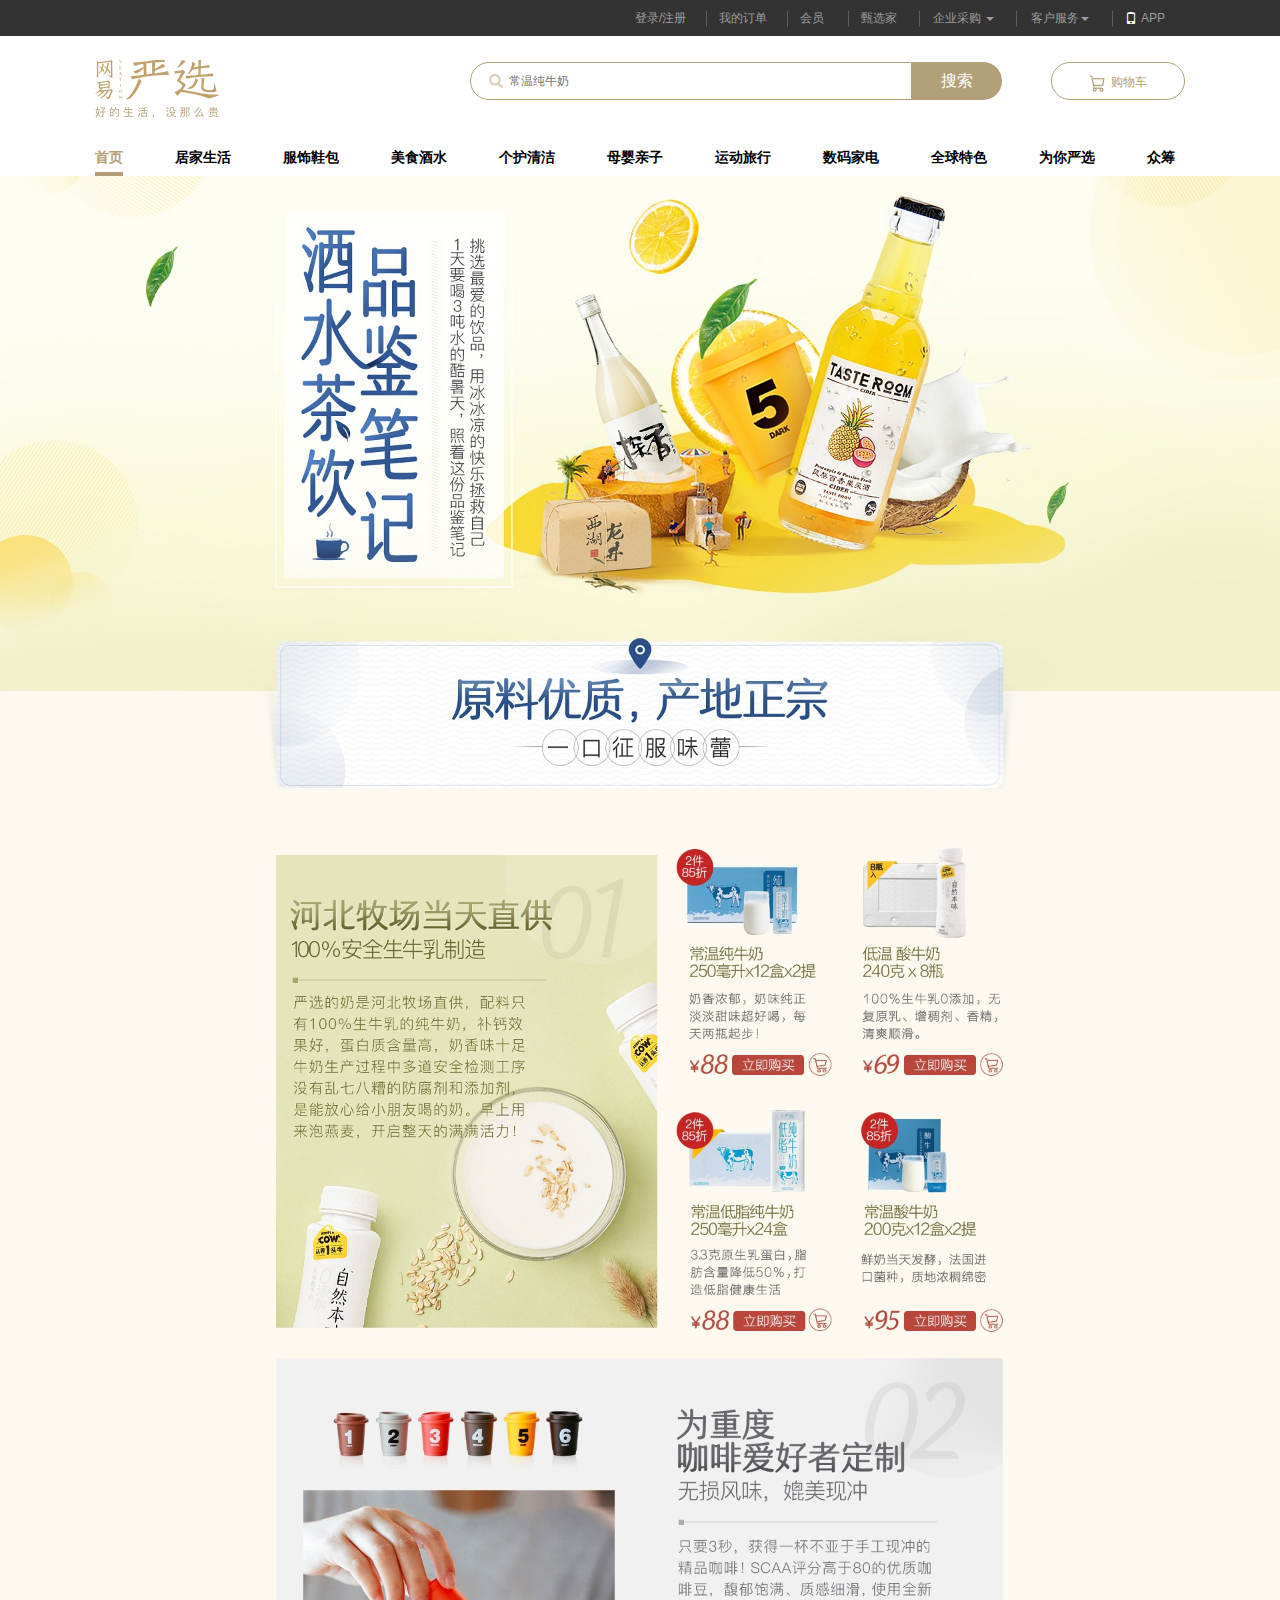
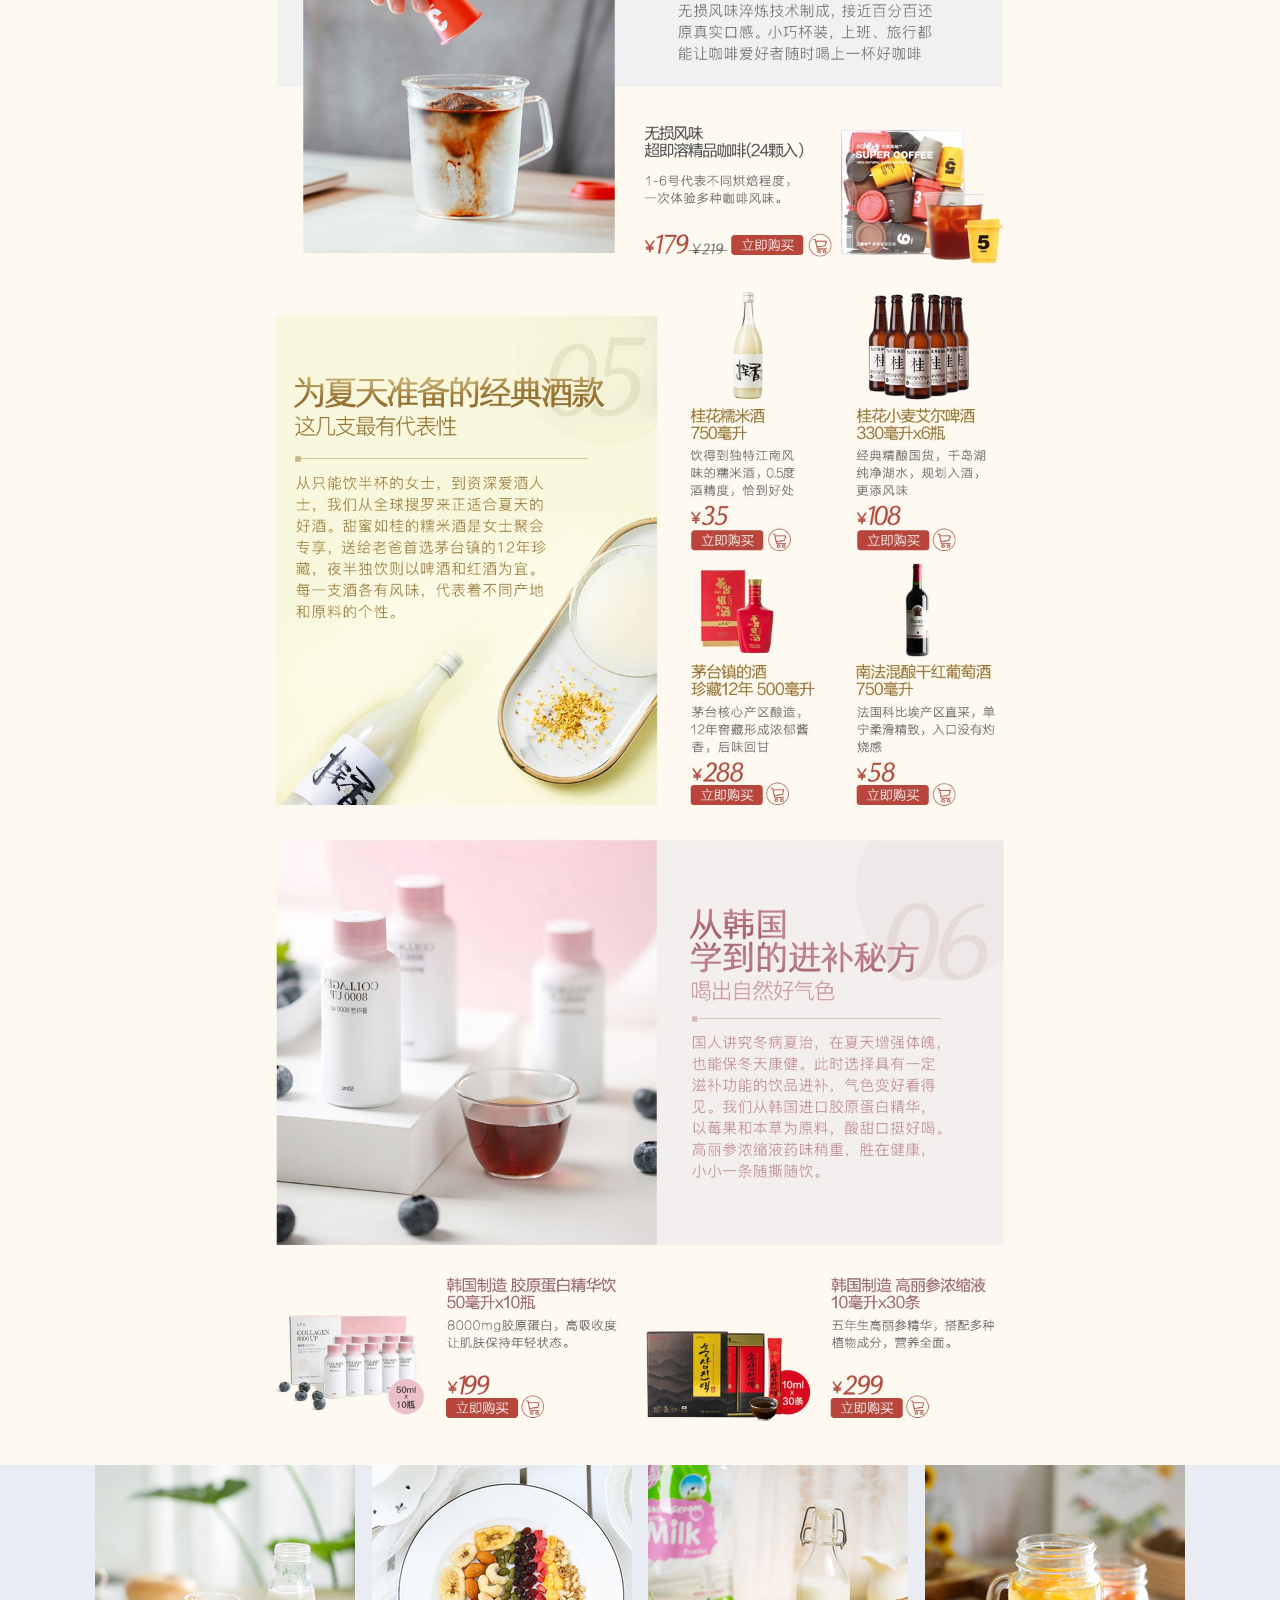
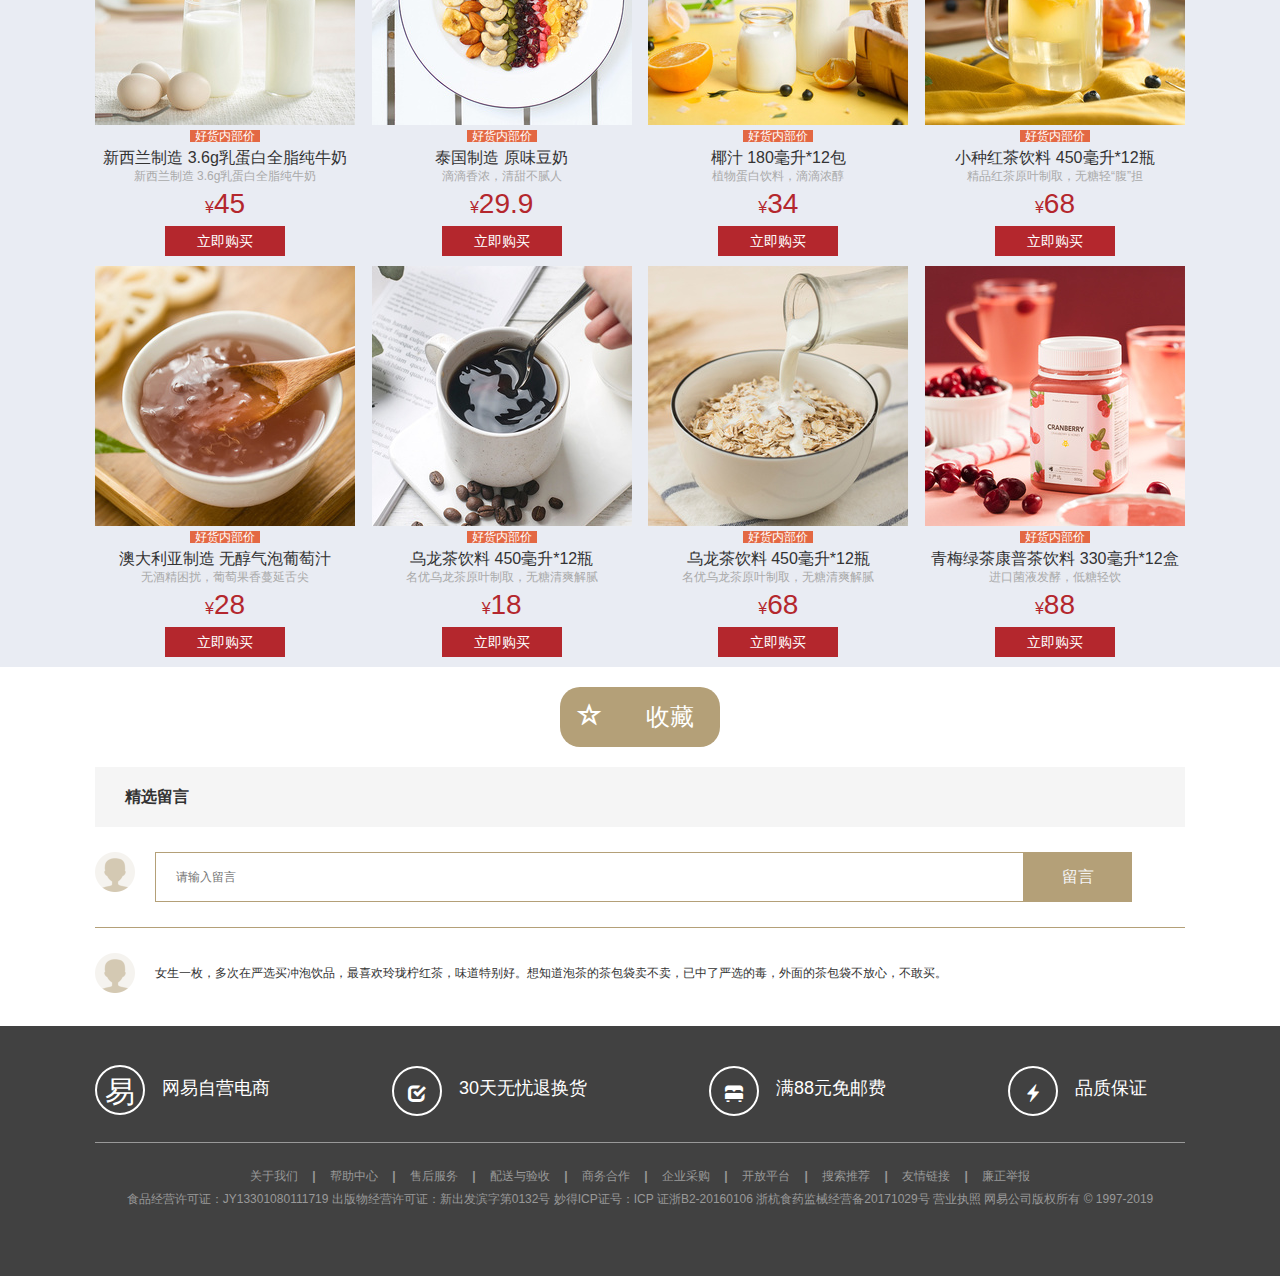
<file: 跳转页面-myw/fuli.html>
<!DOCTYPE html>
<div lang="en">

    <head>
        <meta charset="UTF-8">
        <meta name="viewport"
            content="width=device-width, initial-scale=1.0, maximum-scale=1.0, minimum-scale=1.0,user-scalable=no">
        <meta http-equiv="X-UA-Compatible" content="ie=edge">
        <title>Document</title>
        <link rel="stylesheet" href="./lib/css/bootstrap.css">
        <link rel="stylesheet" href="./less/fuli.css">
        <script src=".//less/jquery-1.12.4.js"></script>
        <script src="./less/tzym-myw.js"></script>
    </head>

    <body>
        <nav class="navbar navbar-default navbar-inverse" id="my-nav">
            <div class="container-fluid w">
                <!--      <div class="collapse navbar-collapse" id="bs-example-navbar-collapse-1"> -->
                <ul class="nav navbar-nav navbar-right nav-pills clearfix">
                    <li><a href="#">登录/注册</a><span></span></li>
                    <li><a href="#">我的订单</a><span></span></li>
                    <li><a href="#">会员</a> <span></span></li>
                    <li><a href="#">甄选家</a></li>
                    <li role="presentation" class="dropdown">
                        <span></span>
                        <a class="dropdown-toggle" data-toggle="dropdown" href="#" role="button" aria-haspopup="true"
                            aria-expanded="false">
                            企业采购 <span class="caret"></span>
                        </a>
                        <ul class="dropdown-menu">
                            <li><a href="#"> 企业购</a></li>
                            <li><a href="#">礼品卡</a></li>
                            <li><a href="#">联系我们</a></li>
                        </ul>
                    </li>
                    <li role="presentation" class="dropdown">
                        <span></span>
                        <a class="dropdown-toggle" data-toggle="dropdown" href="#" role="button" aria-haspopup="true"
                            aria-expanded="false">
                            客户服务<span class="caret"></span>
                        </a>
                        <span></span>
                        <ul class="dropdown-menu">
                            <li><a href="#">帮助中心</a></li>
                            <li><a href="#">商务合作</a></li>
                            <li><a href="#">开放平台</a></li>
                        </ul>
                    </li>
                    <li><span class="glyphicon glyphicon-phone" aria-hidden="true"></span><a href="#">APP</a></li>
                </ul>
                <!--   </div> -->
            </div>
        </nav>
        <div class="headerFixed">
            <div class="w">
                <div class="logo">
                    <h1>
                        <a href=""></a>
                    </h1>
                </div>
                <ul class="tab">
                    <li class="tab-item active">首页</li>
                    <li class="tab-item">居家生活</li>
                    <li class="tab-item">服饰鞋包</li>
                    <li class="tab-item">美食酒水</li>
                    <li class="tab-item">个护清洁</li>
                    <li class="tab-item">母婴亲子</li>
                    <li class="tab-item">运动旅行</li>
                    <li class="tab-item">数码家电</li>
                    <li class="tab-item">全球特色</li>
                    <li class="tab-item">
                        <!-- 这个是放大镜 -->
                        <i class="search"></i>
                    </li>
                    <li class="tab-item">
                        <!-- 这个是登录 -->
                        <i class="login"></i>
                    </li>
                    <li class="tab-item">
                        <!-- 这个是购物车 -->
                        <i class="buycar"></i>
                    </li>
                </ul>
            </div>
        </div>
        <header>
            <div class="w">
                <div class="logo">
                    <h1>
                        <a href="#"> </a>
                    </h1>
                </div>
                <div class="search">
                    <div class="search-bar">
                        <span class="glyphicon glyphicon-search"></span>
                        <input type="text" name="" placeholder="常温纯牛奶">
                        <a href="#" class="search">搜索</a>
                    </div>
                    <a href="#" class="buyCar"><span class="buyCar"></span>
                        购物车</a>
                </div>
                <div class="bottom-news">
                    <ul class="tab">
                        <li class="tab-item active">首页</li>
                        <li class="tab-item">居家生活</li>
                        <li class="tab-item">服饰鞋包</li>
                        <li class="tab-item">美食酒水</li>
                        <li class="tab-item">个护清洁</li>
                        <li class="tab-item">母婴亲子</li>
                        <li class="tab-item">运动旅行</li>
                        <li class="tab-item">数码家电</li>
                        <li class="tab-item">全球特色</li>
                        <li class="tab-item">为你严选</li>
                        <li class="tab-item">众筹</li>
                    </ul>
                    <div class="products">
                        <div class="main">
                            <a href="#">2.0.66版本更新公告</a>
                            <a href="#" class="recommend fuli">
                                <span>推荐
                                    <i></i>
                                </span>
                                <span class="detail fuli">网易考拉618福利，免费领红卡会员！
                                </span>
                            </a>
                            <a href="#">
                                <span>【新闻】</span>
                                <span class="detail">《大唐无双》藏宝阁合服维护公告</span>
                                <span>08/19</span>
                            </a>
                            <a href="#">
                                <span>【新闻】</span>
                                <span class="detail">无畏绝境硬刚到底 《大唐无双》联手《沉默的证人》诠释生死豪情</span>
                                <span>08/16</span>
                            </a>
                            <a href="#">
                                <span>【新闻】</span>
                                <span class="detail">《大唐无双》九周年特别版资料片新服【乱世枭雄】开启预告</span>
                                <span>08/15</span>
                            </a>
                            <a href="#">
                                <span>【维护】</span>
                                <span class="detail">2.0.65版本更新公告</span>
                                <span>08/12</span>
                            </a>
                        </div>
                    </div>
        </header>
        <div class="backGrimg">
            <ul>
                <li class="current"><a href="#">TOP榜</a></li>
                <li><a href="#showShopp">茶包花茶榜</a></li>
                <li><a href="#showShopp">正统茗茶榜</a></li>
                <li><a href="#showShopp">国酒之光榜</a></li>
                <li><a href="#showShopp">挚爱甜酒榜</a></li>
                <li><a href="#showShopp">风味洋酒榜</a></li>
                <li class="current"><a href="#my-nav">返回顶部</a></li>
            </ul>
            <img src="../跳转页面-myw/跳转图片/j-01.png" alt="">
            <img src="../跳转页面-myw/跳转图片/j-02.png" alt="">
            <img src="../跳转页面-myw/跳转图片/j-03.png" alt="">
            <img src="../跳转页面-myw/跳转图片/j-04.png" alt="">
            <img src="../跳转页面-myw/跳转图片/j-05.png" alt="">
            <img src="../跳转页面-myw/跳转图片/j-06.png" alt="">
            <img src="../跳转页面-myw/跳转图片/j-07.png" alt="">
            <img src="../跳转页面-myw/跳转图片/j-08.png" alt="">
            <img src="../跳转页面-myw/跳转图片/j-09.png" alt="">
            <img src="../跳转页面-myw/跳转图片/j-10.png" alt="">
            <img src="../跳转页面-myw/跳转图片/j-11.png" alt="">
            <img src="../跳转页面-myw/跳转图片/j-12.png" alt="">
            <img src="../跳转页面-myw/跳转图片/j-13.png" alt="">
            <img src="../跳转页面-myw/跳转图片/j-14.png" alt="">
            <img src="../跳转页面-myw/跳转图片/j-15.png" alt="">
            <img src="../跳转页面-myw/跳转图片/j-16.png" alt="">
        </div>
        <div class="showShopp" id="showShopp">
            <div class="w">
                <ul>
                    <li>
                        <img src="../跳转页面-myw/跳转图片/s-1.png" alt="">
                        <span>好货内部价</span>
                        <a href="#">新西兰制造 3.6g乳蛋白全脂纯牛奶</a>
                        <p>新西兰制造 3.6g乳蛋白全脂纯牛奶</p>
                        <p class="price"><i>¥</i>45</p>
                        <a href="" class="buy">立即购买</a>
                    </li>
                    <li>
                        <img src="../跳转页面-myw/跳转图片/s-2.png" alt="">
                        <span>好货内部价</span>
                        <a href="#">泰国制造 原味豆奶</a>
                        <p>滴滴香浓，清甜不腻人</p>
                        <p class="price"><i>¥</i>29.9</p>
                        <a href="" class="buy">立即购买</a>
                    </li>
                    <li>
                        <img src="../跳转页面-myw/跳转图片/s-3.png" alt="">
                        <span>好货内部价</span>
                        <a href="#">椰汁 180毫升*12包</a>
                        <p>植物蛋白饮料，滴滴浓醇</p>
                        <p class="price"><i>¥</i>34</p>
                        <a href="" class="buy">立即购买</a>
                    </li>
                    <li>
                        <img src="../跳转页面-myw/跳转图片/s-4.jpg" alt="">
                        <span>好货内部价</span>
                        <a href="#">小种红茶饮料 450毫升*12瓶</a>
                        <p>精品红茶原叶制取，无糖轻“腹”担</p>
                        <p class="price"><i>¥</i>68</p>
                        <a href="" class="buy">立即购买</a>
                    </li>
                    <li>
                        <img src="../跳转页面-myw/跳转图片/s-5.png" alt="">
                        <span>好货内部价</span>
                        <a href="#">澳大利亚制造 无醇气泡葡萄汁</a>
                        <p>无酒精困扰，葡萄果香蔓延舌尖</p>
                        <p class="price"><i>¥</i>28</p>
                        <a href="" class="buy">立即购买</a>
                    </li>
                    <li>
                        <img src="../跳转页面-myw/跳转图片/s-6.png" alt="">
                        <span>好货内部价</span>
                        <a href="#">乌龙茶饮料 450毫升*12瓶</a>
                        <p>名优乌龙茶原叶制取，无糖清爽解腻</p>
                        <p class="price"><i>¥</i>18</p>
                        <a href="" class="buy">立即购买</a>
                    </li>
                    <li>
                        <img src="../跳转页面-myw/跳转图片/s-7.png" alt="">
                        <span>好货内部价</span>
                        <a href="#">乌龙茶饮料 450毫升*12瓶</a>
                        <p>名优乌龙茶原叶制取，无糖清爽解腻</p>
                        <p class="price"><i>¥</i>68</p>
                        <a href="" class="buy">立即购买</a>
                    </li>
                    <li>
                        <img src="../跳转页面-myw/跳转图片/s-8.png" alt="">
                        <span>好货内部价</span>
                        <a href="#">青梅绿茶康普茶饮料 330毫升*12盒</a>
                        <p>进口菌液发酵，低糖轻饮</p>
                        <p class="price"><i>¥</i>88</p>
                        <a href="" class="buy">立即购买</a>
                    </li>
                </ul>
            </div>
        </div>
        <div class="messageBoard">
            <div class="w">
                <div class="collect">
                    <a href="#">
                        <span class="glyphicon glyphicon-star-empty"></span>收藏
                    </a>

                </div>
                <div class="message">精选留言</div>
                <div class="commentData">
                    <span></span>
                    <input type="text" placeholder="请输入留言">
                    <button>留言</button>
                </div>
                <ul>
                    <li>
                        <span></span>
                        <p>女生一枚，多次在严选买冲泡饮品，最喜欢玲珑柠红茶，味道特别好。想知道泡茶的茶包袋卖不卖，已中了严选的毒，外面的茶包袋不放心，不敢买。</p>
                    </li>
                </ul>
            </div>
        </div>
        <div class="footer">
            <div class="w">
                <ul class="icon">
                    <li><span class="wy">易</span>网易自营电商</li>
                    <li><span class="glyphicon glyphicon-check"></span>30天无忧退换货</li>
                    <li><span class="glyphicon glyphicon-bed"></span>满88元免邮费</li>
                    <li><span class="glyphicon glyphicon-flash"></span>品质保证</li>
                </ul>
                <p>
                    <span>关于我们</span>
                    <b>|</b>
                    <span>帮助中心</span>
                    <b>|</b>
                    <span>售后服务</span>
                    <b>|</b>
                    <span>配送与验收</span>
                    <b>|</b>
                    <span>商务合作</span>
                    <b>|</b>
                    <span>企业采购</span>
                    <b>|</b>
                    <span>开放平台</span>
                    <b>|</b>
                    <span>搜索推荐</span>
                    <b>|</b>
                    <span>友情链接</span>
                    <b>|</b>
                    <span>廉正举报</span>
                </p>
                <p>食品经营许可证：JY13301080111719
                    出版物经营许可证：新出发滨字第0132号
                    妙得ICP证号：ICP 证浙B2-20160106
                    浙杭食药监械经营备20171029号
                    营业执照
                    网易公司版权所有 © 1997-2019</p>
                <p></p>
            </div>

    </body>
    <script src="./lib/js/jquery-1.12.4.min.js"></script>
    <script src="./lib/js/bootstrap.js"></script>



    </html>
</file>
<file: 官方新闻/css/头部样式.css>
@charset "gb2312";
.ui-lf {
  float: left;
}
.ui-rf {
  float: right;
}
.ui-floatRow {
  float: left;
  width: 100%;
}
.ui-clearfix {
  *zoom: 1;
}
.ui-clearfix:after {
  content: '.';
  display: block;
  height: 0;
  visibility: hidden;
  overflow: hidden;
  clear: both;
}
.ui-inlineBlock {
  display: inline-block;
  *display: inline;
  *zoom: 1;
}
.ui-noText {
  font-size: 0;
  text-indent: -9999em;
}
.sprite-ico {
  display: block;
  border: 0;
  background-color: transparent;
  background-repeat: no-repeat;
}
#NIE-copyRight {
  background: #1d1c19;
  margin-top: 60px;
  padding: 10px 0 40px;
  color: #50504e;
}
#NIE-copyRight a {
  color: #50504e;
  -webkit-transition: color .3s;
  -moz-transition: color .3s;
  -ms-transition: color .3s;
  -o-transition: color .3s;
  transition: color 0.3s;
}
#NIE-copyRight a:hover,
#NIE-copyRight a:active {
  color: #fff;
  text-decoration: underline;
}
#NIE-copyRight #ncp-l2 {
  color: #393836;
}
.sprite-01 {
  width: 7px;
  height: 7px;
  background-repeat: no-repeat;
}
.sprite-02 {
  background: url(../images/ia_100000119.jpg) no-repeat;
  width: 200px;
  height: 100px;
}
.sprite-03 {
  width: 9px;
  height: 13px;
  background-repeat: no-repeat;
}
.wrap {
  min-width: 1280px;
}
.g-mainCont {
  min-width: 1200px;
  width: 100%;
  height: 200px;
  background: url(../images/ia_100000101.jpg) center no-repeat;
  position: relative;
}
.l-navWrap {
  width: 100%;
  height: 100px;
  background: url(../images/ia_100000102.png) repeat;
  z-index: 100;
}
.l-nav {
  position: relative;
}
.l-nav li {
  margin-left: 40px;
  float: left;
  width: 92px;
}
.l-nav .l-navItem1 {
  margin-left: 10px;
}
.l-nav .l-navItem5 {
  margin-left: 200px;
}
.l-nav ul {
  padding-top: 40px;
  height: 24px;
  line-height: 24px;
  padding-left: 0;
}
.l-navIco1 {
  float: left;
  margin-top: 10px;
  margin-top: 8px\0;
  *margin-top: 8px;
  visibility: hidden;
}
.l-navIco2 {
  float: left;
  margin-top: 10px;
  margin-top: 8px\0;
  *margin-top: 8px;
  visibility: hidden;
}
.l-navLink {
  float: left;
}
.l-navLink:hover,
.l-navLink:active,
.l-navLink.active {
  text-decoration: none;
}
.l-navLink:hover .l-navChn,
.l-navLink:active .l-navChn,
.l-navLink.active .l-navChn {
  color: #fefefe;
}
.l-navLink:hover .l-navIco1,
.l-navLink:active .l-navIco1,
.l-navLink.active .l-navIco1,
.l-navLink:hover .l-navIco2,
.l-navLink:active .l-navIco2,
.l-navLink.active .l-navIco2 {
  visibility: visible;
}
.l-navLinkText {
  margin: 0 5px;
  display: block;
  float: left;
  line-height: 16px;
}
.l-navChn {
  display: block;
  font-size: 16px;
  color: #aeaeae;
  -webkit-transition: color .2s;
  -moz-transition: color .2s;
  -ms-transition: color .2s;
  -o-transition: color .2s;
  transition: color .2s;
  line-height: 24px;
}
.l-navLogo {
  position: absolute;
  top: 4px;
  left: 50%;
  margin-left: -95px;
}
.ui-commLayout {
  width: 1200px;
  margin: 0 auto;
}
.tabs-box {
  height: 100px;
  padding: 0;
}
.tabs-box li {
  float: left;
  margin: 0;
  width: 118px;
}
.tabs-box li.current a {
  text-decoration: none;
  background: url(../images/ia_100000120.png) no-repeat;
}
.tabs-box a {
  line-height: 100px;
  color: #e4e4e4;
  font-size: 16px;
  text-decoration: none;
  width: 100%;
  display: block;
  text-align: center;
}
.tabs-box a:hover {
  text-decoration: none;
  background: url(../images/ia_100000120.png) no-repeat;
}
.search-box {
  float: right;
  position: relative;
  width: 270px;
  height: 34px;
  margin-top: 33px;
}
.search-box .search-txt {
  position: absolute;
  top: 0;
  height: 100%;
  border: 0;
  background: url(../images/search_bg_0e1f6b8.png) repeat;
  width: 190px;
  left: 0;
  text-indent: 5px;
  color: #ddd;
  font-size: 16px;
  padding: 0;
}
.search-box .search-btn {
  position: absolute;
  top: 0;
  height: 100%;
  border: 0;
  background: url(../images/search_bg_0e1f6b8.png) repeat;
  width: 79px;
  right: 0;
  cursor: pointer;
  text-indent: 0;
  overflow: hidden;
  color: #ddd;
  font-size: 16px;
  padding: 0;
}
.sprite-03 {
  background-position: 0px 0px;
}
.sprite-01 {
  background-position: -9px 0px;
}
.sprite-03,
.sprite-01 {
  background-image: url(../images/ia_100000118.png);
}
html,
body,
select,
textarea,
input,
button,
a {
  font: 14px/1.5 "Microsoft YaHei", "Helvetica Neue", Arial, HelveticaNeue, Helvetica, "BBAlpha Sans", sans-serif;
}
.clr:after {
  clear: both;
  display: block;
  visibility: hidden;
  content: '.';
  height: 0;
}
.clr {
  clear: both;
  zoom: 1;
}
.wrap {
  background: #dee4ea;
}
.subnav,
.subnav_con {
  padding-top: 10px;
  width: 100%;
  height: 42px;
}
.article {
  min-height: 900px;
  min-width: 1200px;
}
.bg1 {
  background: url(../images/ia_100000101.jpg) top center no-repeat;
  min-width: 1200px;
}
.footer {
  clear: both;
  height: 100px;
  padding-top: 0;
  background: 0 0;
}
.list-element-last {
  margin-bottom: 20px;
}
.news {
  background: #fff;
  padding-left: 144px;
  margin-left: 0;
  padding-right: 50px;
  border-left: 0;
  color: #898989;
}
.news_date span {
  font: 12px/22px simsun, "Lucida Grande", "Lucida Sans Unicode";
}
.l-navLink.l-navLink-xw {
  text-decoration: none;
}
.l-navLink.l-navLink-xw .l-navChn {
  color: #fefefe;
}
.l-navLink.l-navLink-xw .l-navIco1,
.l-navLink.l-navLink-xw .l-navIco2 {
  visibility: visible;
}
.news .news_title a {
  font-size: 20px;
}
a:hover {
  text-decoration: none;
}
.paging {
  padding: 35px 0;
  width: 960px;
  text-align: center;
  margin: 0 auto;
  position: relative;
}
.paging i {
  display: inline-block;
  *display: inline;
  *zoom: 1;
  height: 64px;
  line-height: 64px;
  padding: 0 15px;
  text-align: center;
  border: 1px solid #ccc;
  color: #666;
  background: #fff;
  font-size: 20px;
}
.paging a {
  cursor: pointer;
}
.paging a i {
  border: 1px solid #ccc;
  color: #666;
  background: #fff;
  text-decoration: none;
  vertical-align: top;
}
.paging a i.paging-prev {
  width: 184px;
  float: left;
}
.paging a i.paging-next {
  width: 184px;
  float: right;
}
.paging a .paging-num {
  text-decoration: none;
  border: 0;
  background: 0;
}
.paging a:hover i {
  padding: 0 15px;
  border-color: #d24b4b;
  color: #d24b4b;
  background: #f7ecec;
}
.paging a:hover i.paging-num {
  border: 0;
  background: 0 0;
  text-decoration: underline;
  color: #d24b4b;
}
.bg1 {
  background-image: url(../images/ia_100000094.jpg);
}
.g-mainCont {
  background-image: url(../images/ia_100000101.jpg);
}
.layouts {
  left: 20px;
}
.wrap {
  background: url(../images/ia_100000093.png) 50% 0 repeat;
}
.totop {
  background: url(../images/ia_100000126.png) 0 0 no-repeat;
}
#NIE-copyRight {
  font-size: 12px;
  line-height: 12px;
}
#NIE-copyRight a {
  font-size: 12px;
  line-height: 12px;
}
.isotope-item {
  position: absolute;
  padding: 0;
}
.isotope .news_quote {
  padding-bottom: 80px;
}
</file>
<file: 官方新闻/css/style(1).css>
﻿@charset "utf-8";
/* 全局样式 */
body, ul, dl, dd, dt, ol, li, p, h1, h2, h3, h4, h5, h6, textarea, form, select, fieldset, table, td, div, input{margin:0;padding:0;-webkit-text-size-adjust:none}
h1, h2, h3, h4, h5, h6{font-size:12px;font-weight:normal;}
a img{border:0;}
table{border-collapse:collapse;border-spacing:0;}
select,input,textarea{ font:12px "微软雅黑";outline:none;}
body{color:#333;font:12px "微软雅黑";}
ul, ol, li{list-style-type:none;vertical-align:0;}
a{outline-style:none;color:#333;text-decoration:none;}
/* a:hover{color:#0D5B9D;text-decoration:underline;} */
/* a, area{blr:expression(this.onFocus=this.blur())} */
/* :focus{-moz-outline-style:none;} */
.clear{clear:both;height:0;overflow:hidden;visibility:hidden}

a {
    text-decoration: none;
    color: #000;
  }
  li {
    list-style: none;
  }
  input {
    border: none;
    outline: none;
  }
  img {
    border: none;
    vertical-align: middle;
    /* 清除图片底部的空白间隙 */
  }
  i {
    font-style: normal;
  }
  body {
    font-size: 12px;
    line-height: 1;
    background-color: #ddd;
  }

/* qx_list */
.qx_list{
    width:970px;
    overflow:hidden;
    margin:70px auto
}
.qx_list ul li{
    background:#fff;
    /* padding:9px 5px; */
    border:1px solid #e5e5e5;
    float:left;
    width:212px;
    margin:0px 5px 10px 0px;
}
.qx_list .box {
    width: 305px;
    position: relative;
}
.qx_list .box i {
  color: grey;
}
.news_quote {
    font-size: 12px;
    color: #9f9f9f;
}

.qx_list .box h3 {
    margin: 0 auto;
    width: 265px;
    border-bottom: 1px solid #d5d5d5;
    margin-top: 20px;
    /* margin-bottom: 4px; */
    /* text-indent: 10px; */
}
.qx_list .box h3 a {
    font-size: 20px;
    color: #3c4750;
}

/* .qx_picBox{
    border:1px solid #E9E9E9;
    height:71px;width:210px;
    margin-bottom:8px;
} */
.qx_txt{
    line-height:24px;
    margin-bottom: 120px;
}
.qx_txt p{
    width: 100%;
    height: 42px;
    background-color: #f2f2f2;
    line-height: 42px;
    color: #208098;
    position: absolute;
    bottom: 0px; 
    font-size: 14px;
    text-indent: 20px;
}

.qx_txt p .date {
  color: #3c4750;
}
</file>
<file: 客服服务-sjy/less/Service.css>
body,
div,
span,
p,
ul,
li,
a,
img,
input,
h1,
h2,
h3,
h4,
i {
  margin: 0;
  padding: 0;
  box-sizing: border-box;
  /* 将所有的标签转换成内减模型的盒子 */
}
img {
  vertical-align: middle;
  border: none;
}
input {
  border: none;
  outline: none;
}
a {
  text-decoration: none;
  color: #000;
}
i {
  font-style: normal;
}
li {
  list-style: none;
}
body {
  font-size: 12px;
  line-height: 1;
  background-color: #f5f5f5;
}
.clearfix::after {
  content: ".";
  clear: both;
  display: block;
  height: 0;
  visibility: hidden;
}
.clearfix {
  *zoom: 1;
}
/**
 * Correct `block` display not defined in IE 8/9.
 *
 * 修正IE 8/9 中未定义的块级元素。
 */
article,
aside,
details,
figcaption,
figure,
footer,
header,
hgroup,
main,
nav,
section,
summary {
  display: block;
}
/**
  * Correct `inline-block` display not defined in IE 8/9.
  *
  * 修正在 IE 8/9 中未定义的 'inline-block' 元素。
  */
audio,
canvas,
video {
  display: inline-block;
}
/**
  * Prevent modern browsers from displaying `audio` without controls.
  * Remove excess height in iOS 5 devices.
  *
  * 阻止现在浏览器显示未定义 control 播放控件的 'audio' 声音元素。
  * 删除 IOS 5 设备中显示的多余的高度。
  */
audio:not([controls]) {
  display: none;
  height: 0;
}
/**
  * Address styling not present in IE 8/9.
  *
  * 处理 IE 8/9 中不存在的样式。
  */
[hidden] {
  display: none;
}
/* ==========================================================================
    Base
 
    基本设置
    ========================================================================== */
/**
  * 1. Set default font family to sans-serif.
  * 2. Prevent iOS text size adjust after orientation change, without disabling
  *    user zoom.
  *
  * 1. 设置默认字体类型为 sans-serif.
  * 2. 当用户放大或缩小页面时不改变字体大小。
  */
html {
  font-family: sans-serif;
  /* 1 */
  -ms-text-size-adjust: 100%;
  /* 2 */
  -webkit-text-size-adjust: 100%;
  /* 2 */
}
/**
  * Remove default margin.
  *
  * 删除默认边距。
  */
body {
  margin: 0;
}
/* ==========================================================================
    Links
 
    链接
    ========================================================================== */
/**
  * Address `outline` inconsistency between Chrome and other browsers.
  *
  * 处理 Chrome 与其它浏览器中关于 'outline' 的不一致性。
  */
a:focus {
  outline: thin dotted;
}
/**
  * Improve readability when focused and also mouse hovered in all browsers.
  *
  * 为所有浏览器改善当激活或悬停在元素上时元素内容的可读性。
  */
a:active,
a:hover {
  outline: 0;
}
/* ==========================================================================
    Typography
 
    排版
    ========================================================================== */
/**
  * Address variable `h1` font-size and margin within `section` and `article`
  * contexts in Firefox 4+, Safari 5, and Chrome.
  *
  * 处理多变的 'h1' 字体大小及其在 Firefox 4+, Safari 5, 及 Chrome时浏览器中的 
  * 'section' 与　'article' 元素中的边距。
  */
h1 {
  font-size: 2em;
  margin: 0.67em 0;
}
/**
  * Address styling not present in IE 8/9, Safari 5, and Chrome.
  *
  * 处理在 IE 8/9, Safari 5, 及 Chrome 没有的样式。
  */
abbr[title] {
  border-bottom: 1px dotted;
}
/**
  * Address style set to `bolder` in Firefox 4+, Safari 5, and Chrome.
  *
  * 处理 Firefox 4+, Safari 5, 及 Chrome 中默认的 'bolder' 样式为　'bold'.
  */
b,
strong {
  font-weight: bold;
}
/**
  * Address styling not present in Safari 5 and Chrome.
  *
  * 处理在 Safari 5 和 Chrome 没有的样式。
  */
dfn {
  font-style: italic;
}
/**
  * Address differences between Firefox and other browsers.
  *
  * 处理　Firefox　与其它浏览器的差异。
  */
hr {
  -moz-box-sizing: content-box;
  box-sizing: content-box;
  height: 0;
}
/**
  * Address styling not present in IE 8/9.
  *
  * 处理在 IE 8/9 中没有的样式。
  */
mark {
  background: #ff0;
  color: #000;
}
/**
  * Correct font family set oddly in Safari 5 and Chrome.
  *
  * 修正确 Safari 5 和 Chrome 中古怪的默认字体。
  */
code,
kbd,
pre,
samp {
  font-family: monospace, serif;
  font-size: 1em;
}
/**
  * Improve readability of pre-formatted text in all browsers.
  *
  * 为所有浏览器改善预格式化文本的可读性。
  */
pre {
  white-space: pre-wrap;
}
/**
  * Set consistent quote types.
  *
  * 设置一致的引用格式。
  */
q {
  quotes: "\201C" "\201D" "\2018" "\2019";
}
/**
  * Address inconsistent and variable font size in all browsers.
  *
  * 处理所有浏览器中字体大小的不一致性[译者注：原文直译为：处理所有
  * 浏览器中的不一致和多变的字体大小]。
  */
small {
  font-size: 80%;
}
/**
  * Prevent `sub` and `sup` affecting `line-height` in all browsers.
  *
  * 阻止所有浏览器中 'sub' 和 'sup' 元素影响 'line-height'. 
  * [译者注：就是不让上标与下标影响行高。]
  */
sub,
sup {
  font-size: 75%;
  line-height: 0;
  position: relative;
  vertical-align: baseline;
}
sup {
  top: -0.5em;
}
sub {
  bottom: -0.25em;
}
/* ==========================================================================
    Embedded content
 
    嵌入的内容
    ========================================================================== */
/**
  * Remove border when inside `a` element in IE 8/9.
  *
  * 删除 IE 8/9 中当内容位于 'a' 中出现的边框。
  */
img {
  border: 0;
}
/**
  * Correct overflow displayed oddly in IE 9.
  *
  * 修正 IE 9 中显示古怪的溢出内容。
  */
svg:not(:root) {
  overflow: hidden;
}
/* ==========================================================================
    Figures
 
    Figure 图像/图表/代码等
    ========================================================================== */
/**
  * Address margin not present in IE 8/9 and Safari 5.
  *
  * 处理在 IE 8/9 和 Safari 5 没有的边距。
  */
figure {
  margin: 0;
}
/* ==========================================================================
    Forms
    ========================================================================== */
/**
  * Define consistent border, margin, and padding.
  *
  * 定义一致的边框、外边距及内边距。
  */
fieldset {
  border: 1px solid #c0c0c0;
  margin: 0 2px;
  padding: 0.35em 0.625em 0.75em;
}
/**
  * 1. Correct `color` not being inherited in IE 8/9.
  * 2. Remove padding so people aren't caught out if they zero out fieldsets.
  * 1. 修正在　IE 8/9 中没有继承的 'color'. 
  *
  *    [译者注：说是修正颜色嘛，可下面没有关于颜色的呀，这也行？求大神解释！]
  * 2. 去掉内边距，避免当用户清空表单组时认为出错了。
  */
legend {
  border: 0;
  /* 1 */
  padding: 0;
  /* 2 */
}
/**
  * 1. Correct font family not being inherited in all browsers.
  * 2. Correct font size not being inherited in all browsers.
  * 3. Address margins set differently in Firefox 4+, Safari 5, and Chrome.
  *
  * 1. 修正所有浏览器中未被继承的字体类型。
  * 2. 修正所有浏览器中未被继承的字体大小。
  * 3. 处理 Firefox 4+, Safari 5, 及 Chrome 中默认设置不同的外边距。
  */
button,
input,
select,
textarea {
  font-family: inherit;
  /* 1 */
  font-size: 100%;
  /* 2 */
  margin: 0;
  /* 3 */
}
/**
  * Address Firefox 4+ setting `line-height` on `input` using `!important` in
  * the UA stylesheet.
  *
  * 处理 Firefox 4+ 中的客户端样式表里使用 '!important' 设置的 'line-height'.
  */
button,
input {
  line-height: normal;
}
/**
  * Address inconsistent `text-transform` inheritance for `button` and `select`.
  * All other form control elements do not inherit `text-transform` values.
  * Correct `button` style inheritance in Chrome, Safari 5+, and IE 8+.
  * Correct `select` style inheritance in Firefox 4+ and Opera.
  * 
  * 处理 'button' 和 'select' 的 'text-transform' 继承的不一致性。
  * 所有其它表单控件元素不继承 'text-transform' 的值。
  * 修正 Chrome, Safari 5+, 及 IE 8+ 中 'button' 的继承样式。
  * 修正 Firefox 4+ 和 Opera 中 'select' 的继承样式。
  */
button,
select {
  text-transform: none;
}
/**
  * 1. Avoid the WebKit bug in Android 4.0.* where (2) destroys native `audio`
  *    and `video` controls.
  * 2. Correct inability to style clickable `input` types in iOS.
  * 3. Improve usability and consistency of cursor style between image-type
  *    `input` and others.
  *
  * 1. 避免 Android 4.0.* 中 WebKit 的一个bug, 防止 'audio' 与 'video' 的播放控件失效。
  * 2. 修正 iOS 中不可点击的 'input' 样式。
  * 3. 改善图片类型的 'input' 等光标样式的可用性与一致性。
  */
button,
html input[type="button"],
input[type="reset"],
input[type="submit"] {
  -webkit-appearance: button;
  /* 2 */
  cursor: pointer;
  /* 3 */
}
/**
  * Re-set default cursor for disabled elements.
  * 
  * 重置不可用元素的默认光标样式。
  */
button[disabled],
html input[disabled] {
  cursor: default;
}
/**
  * 1. Address box sizing set to `content-box` in IE 8/9.
  * 2. Remove excess padding in IE 8/9.
  *
  * 1. 处理 IE 8/9 中设置为 'content-box' 的盒子模型。
  * 2. 删除 IE 8/9 中多余的内边距。
  */
input[type="checkbox"],
input[type="radio"] {
  box-sizing: border-box;
  /* 1 */
  padding: 0;
  /* 2 */
}
/**
  * 1. Address `appearance` set to `searchfield` in Safari 5 and Chrome.
  * 2. Address `box-sizing` set to `border-box` in Safari 5 and Chrome
  *    (include `-moz` to future-proof).
  *
  * 1. 处理 Safari 5 和 Chrome 中默认设置为 'appearance' 的 'searchfield'.
  * 2. 处理 Safari 5 和 Chrome 中默认设置为 'box-sizing' 的 'border-box'
  *    (包括不会过时的 '-moz').
  */
input[type="search"] {
  -webkit-appearance: textfield;
  /* 1 */
  -moz-box-sizing: content-box;
  -webkit-box-sizing: content-box;
  /* 2 */
  box-sizing: content-box;
}
/**
  * Remove inner padding and search cancel button in Safari 5 and Chrome
  * on OS X.
  *
  * 删除 Safari 5 和 OS X 上的 Chrome 中的输入框上的内边距和搜索取消按钮。
  */
input[type="search"]::-webkit-search-cancel-button,
input[type="search"]::-webkit-search-decoration {
  -webkit-appearance: none;
}
/**
  * Remove inner padding and border in Firefox 4+.
  *
  * 删除 Firefox 4+ button 与 input 上的内边距。
  */
button::-moz-focus-inner,
input::-moz-focus-inner {
  border: 0;
  padding: 0;
}
/**
  * 1. Remove default vertical scrollbar in IE 8/9.
  * 2. Improve readability and alignment in all browsers.
  *
  * 1. 删除 IE8/9 中默认的垂直滚动条。
  * 2. 改善所有浏览器中的可读性并使文本垂直对齐。
  */
textarea {
  overflow: auto;
  /* 1 */
  vertical-align: top;
  /* 2 */
}
/* ==========================================================================
    Tables
 
    表格
    ========================================================================== */
/**
  * Remove most spacing between table cells.
  *
  * 删除表格里单元格间的间距。
  */
table {
  border-collapse: collapse;
  border-spacing: 0;
}
body {
  background: url('../img/ia_100000018.jpg') no-repeat;
  background-size: 110%;
  background-position: -75px 0;
}
body header {
  height: 60px;
  margin-left: 1000px;
  margin-top: 10px;
}
body header ul {
  width: 100%;
  height: 100%;
}
body header ul li {
  float: left;
}
body header ul li a {
  color: #fff;
}
body header ul li a:hover {
  text-decoration: underline;
}
body header ul .line {
  width: 1px;
  height: 10px;
  background-color: #fff;
  margin: 0 6px;
  margin-top: 2px;
}
body .main {
  width: 950px;
  height: 520px;
  background-color: #9a0000;
  margin: 50px auto 0;
  border-radius: 10px;
}
body .main .nav {
  width: 100%;
  height: 50px;
  padding: 0 15px;
  line-height: 50px;
}
body .main .nav .nav-left {
  height: 100%;
  width: 600px;
  padding-left: 20px;
  float: left;
}
body .main .nav .nav-left li {
  float: left;
  margin-right: 40px;
}
body .main .nav .nav-left li a {
  color: white ;
}
body .main .nav .nav-left li a:hover {
  color: #f0be88;
  text-decoration: underline;
}
body .main .nav .nav-left li .hei {
  color: black;
}
body .main .nav .nav-left .ni {
  background-color: #fff;
  padding: 0 20px;
  border-radius: 5px;
  height: 52px;
}
body .main .nav .nav-right {
  height: 100%;
  width: 300px;
  float: right;
  padding-left: 75px;
}
body .main .nav .nav-right li {
  float: left;
}
body .main .nav .nav-right .line {
  width: 1px;
  height: 10px;
  margin: 20px 7px 0;
}
body .main .mav {
  height: 450px;
  width: 98%;
  background-color: #fff;
  margin: 0 auto;
}
body .main .mav .mav-top {
  width: 100%;
  height: 50px;
  background-color: #f4f4f4;
  line-height: 50px;
}
body .main .mav .mav-top .search {
  margin-left: 500px;
}
body .main .mav .mav-top .search input {
  height: 30px;
  width: 220px;
  border: solid 0.5px  #f4f4f4 ;
}
body .main .mav .mav-top .search a {
  height: 30px;
  width: 50px;
  background-color: #f4f4f4;
  margin-left: 10px;
}
body .main .mav .mav-main {
  width: 100%;
  height: 370px;
  position: relative;
}
body .main .mav .mav-main .mima ul {
  width: 72%;
  height: 230px;
  display: flex;
  flex-wrap: wrap;
}
body .main .mav .mav-main .mima ul li {
  width: 20%;
  height: 50%;
  text-align: center;
}
body .main .mav .mav-main .mima ul li img {
  margin-top: 40px;
  margin-bottom: 20px;
}
body .main .mav .mav-main .mima ul li p {
  font-size: 14px;
  font-weight: bold;
}
body .main .mav .mav-main .QR {
  margin-top: 30px;
  margin-left: 10px;
}
body .main .mav .mav-main .appeal {
  width: 260px;
  height: 400px;
  position: absolute;
  top: 0px;
  right: 0px;
}
body .main .mav .mav-main .appeal .appeal-top {
  margin-top: 20px;
  margin-left: 10px;
}
body .main .mav .mav-main .appeal .appeal-bottom {
  margin-top: 20px;
  margin-left: 10px;
}
body .footer {
  width: 100%;
  height: 95px;
  margin-top: 24px;
}
body .footer .w {
  width: 865px;
  height: 100%;
  margin: 0 auto ;
}
body .footer .w .footer-part1 .footer-logo {
  float: left;
}
body .footer .w .footer-part1 span {
  margin-left: 80px;
  color: #5e3d14;
}
body .footer .w .footer-part2 {
  color: #5e3d14;
  margin-top: 20px;
}
</file>
<file: 玩家天地-gh/css/base.css>
body,
div,
span,
p,
ul,
li,
a,
input,
img,
h1,
h2,
h3,
h4,
strong,
em,
del,
ins,
i {
  margin: 0;
  padding: 0;
  box-sizing: border-box;
}
a {
  text-decoration: none;
  color: #000;
}
input {
  border: none;
  outline: none;
}
li {
  list-style: none;
}
i {
  font-style: normal;
}
button{
	border: none;
}
img {
  border: none;
  vertical-align: middle;
}
body {
  font-size: 12px;
  line-height: 1;
}
.clearfix::after {
  content: ".";
  display: block;
  clear: both;
  height: 0;
  visibility: hidden;
}
.clearfix {
  *zoom: 1;
}
</file>
<file: 玩家天地-gh/css/common.css>
#box {
	background-image: url(../img/02.png);
}

#navtop {
	height: 100px;
	background: #000000;
	opacity: 0.6;
}

#navtop li {
	float: left;
}

#navtop li a {
	line-height: 100px;
	font-size: 17px;
	color: #AEAEAE;
	margin: 22px;
}

#nav {
	height: 100px;
	width: 1200px;
	margin: 0 auto;
}

#nav ul {
	float: left;
}

#nav li {
	float: left;
}
#nav li a {
	line-height: 100px;
	font-size: 17px;
	color: #E4E4E4;
	margin-right: 100px;
}

#nav .searchBox {
	float: right;
}

.searchBox {
	line-height: 100px;
}

.searchBox input {
	width: 190px;
	height: 34px;
	text-indent: 8px;
	font-size: 16px;
}

.searchBox button {
	width: 79px;
	height: 34px;
	font-size: 16px;
	color: dimgrey;
}

.searchBox input,
.searchBox button {
	background: whitesmoke;
	opacity: 0.6;
}

#bgc {
	height: 1830px;
	background: url(../img/03.png) center;
	overflow: hidden;
}

#bgc ul {
	width: 920px;
	height: 1500px;
	margin: 60px auto 0;
	display: flex;
	flex-wrap: wrap;
	justify-content: space-between;
}

#bgc li {
	width: 297px;
	height: 360px;
	padding: 0 25px;
	background: white;
	float: left;
	overflow: hidden;
	position: relative;
}

#bgc li a {
	display: block;
	font-size: 20px;
	margin-top: 20px;
	line-height: 32px;
	border-bottom: 1px solid gainsboro;
	color: #3C4750;
}

#bgc li p {
	font-size: 15px;
	margin: 18px;
	line-height: 22px;
	color: #898989;
}

#bgc li span {
	font-size: 16px;
	position: absolute;
	bottom: 20px;
	color: #208098;
}

.foot {
	height: 150px;
	margin-top: 120px;
	background: #1d1c19;
	color: #50504e;
	overflow: hidden;
}

.foot .foot-bot {
	height: 72px;
	width: 800px;
	margin: 32px auto 0;
}

.foot .botBox {
	float: left;
}

.foot .foot-nav {
	float: left;
}
</file>
<file: 客户端下载-lcc/less/index.css>
/*! normalize.css v8.0.1 | MIT License | github.com/necolas/normalize.css */
/* Document
   ========================================================================== */
/**
 * 1. Correct the line height in all browsers.
 * 2. Prevent adjustments of font size after orientation changes in iOS.
 */
html {
  line-height: 1.15;
  /* 1 */
  -webkit-text-size-adjust: 100%;
  /* 2 */
}
/* Sections
     ========================================================================== */
/**
   * Remove the margin in all browsers.
   */
body {
  margin: 0;
}
/**
   * Render the `main` element consistently in IE.
   */
main {
  display: block;
}
/**
   * Correct the font size and margin on `h1` elements within `section` and
   * `article` contexts in Chrome, Firefox, and Safari.
   */
h1 {
  font-size: 2em;
  margin: 0.67em 0;
}
/* Grouping content
     ========================================================================== */
/**
   * 1. Add the correct box sizing in Firefox.
   * 2. Show the overflow in Edge and IE.
   */
hr {
  box-sizing: content-box;
  /* 1 */
  height: 0;
  /* 1 */
  overflow: visible;
  /* 2 */
}
/**
   * 1. Correct the inheritance and scaling of font size in all browsers.
   * 2. Correct the odd `em` font sizing in all browsers.
   */
pre {
  font-family: monospace, monospace;
  /* 1 */
  font-size: 1em;
  /* 2 */
}
/* Text-level semantics
     ========================================================================== */
/**
   * Remove the gray background on active links in IE 10.
   */
a {
  background-color: transparent;
}
/**
   * 1. Remove the bottom border in Chrome 57-
   * 2. Add the correct text decoration in Chrome, Edge, IE, Opera, and Safari.
   */
abbr[title] {
  border-bottom: none;
  /* 1 */
  text-decoration: underline;
  /* 2 */
  text-decoration: underline dotted;
  /* 2 */
}
/**
   * Add the correct font weight in Chrome, Edge, and Safari.
   */
b,
strong {
  font-weight: bolder;
}
/**
   * 1. Correct the inheritance and scaling of font size in all browsers.
   * 2. Correct the odd `em` font sizing in all browsers.
   */
code,
kbd,
samp {
  font-family: monospace, monospace;
  /* 1 */
  font-size: 1em;
  /* 2 */
}
/**
   * Add the correct font size in all browsers.
   */
small {
  font-size: 80%;
}
/**
   * Prevent `sub` and `sup` elements from affecting the line height in
   * all browsers.
   */
sub,
sup {
  font-size: 75%;
  line-height: 0;
  position: relative;
  vertical-align: baseline;
}
sub {
  bottom: -0.25em;
}
sup {
  top: -0.5em;
}
/* Embedded content
     ========================================================================== */
/**
   * Remove the border on images inside links in IE 10.
   */
img {
  border-style: none;
}
/* Forms
     ========================================================================== */
/**
   * 1. Change the font styles in all browsers.
   * 2. Remove the margin in Firefox and Safari.
   */
button,
input,
optgroup,
select,
textarea {
  font-family: inherit;
  /* 1 */
  font-size: 100%;
  /* 1 */
  line-height: 1.15;
  /* 1 */
  margin: 0;
  /* 2 */
}
/**
   * Show the overflow in IE.
   * 1. Show the overflow in Edge.
   */
button,
input {
  /* 1 */
  overflow: visible;
}
/**
   * Remove the inheritance of text transform in Edge, Firefox, and IE.
   * 1. Remove the inheritance of text transform in Firefox.
   */
button,
select {
  /* 1 */
  text-transform: none;
}
/**
   * Correct the inability to style clickable types in iOS and Safari.
   */
button,
[type="button"],
[type="reset"],
[type="submit"] {
  -webkit-appearance: button;
}
/**
   * Remove the inner border and padding in Firefox.
   */
button::-moz-focus-inner,
[type="button"]::-moz-focus-inner,
[type="reset"]::-moz-focus-inner,
[type="submit"]::-moz-focus-inner {
  border-style: none;
  padding: 0;
}
/**
   * Restore the focus styles unset by the previous rule.
   */
button:-moz-focusring,
[type="button"]:-moz-focusring,
[type="reset"]:-moz-focusring,
[type="submit"]:-moz-focusring {
  outline: 1px dotted ButtonText;
}
/**
   * Correct the padding in Firefox.
   */
fieldset {
  padding: 0.35em 0.75em 0.625em;
}
/**
   * 1. Correct the text wrapping in Edge and IE.
   * 2. Correct the color inheritance from `fieldset` elements in IE.
   * 3. Remove the padding so developers are not caught out when they zero out
   *    `fieldset` elements in all browsers.
   */
legend {
  box-sizing: border-box;
  /* 1 */
  color: inherit;
  /* 2 */
  display: table;
  /* 1 */
  max-width: 100%;
  /* 1 */
  padding: 0;
  /* 3 */
  white-space: normal;
  /* 1 */
}
/**
   * Add the correct vertical alignment in Chrome, Firefox, and Opera.
   */
progress {
  vertical-align: baseline;
}
/**
   * Remove the default vertical scrollbar in IE 10+.
   */
textarea {
  overflow: auto;
}
/**
   * 1. Add the correct box sizing in IE 10.
   * 2. Remove the padding in IE 10.
   */
[type="checkbox"],
[type="radio"] {
  box-sizing: border-box;
  /* 1 */
  padding: 0;
  /* 2 */
}
/**
   * Correct the cursor style of increment and decrement buttons in Chrome.
   */
[type="number"]::-webkit-inner-spin-button,
[type="number"]::-webkit-outer-spin-button {
  height: auto;
}
/**
   * 1. Correct the odd appearance in Chrome and Safari.
   * 2. Correct the outline style in Safari.
   */
[type="search"] {
  -webkit-appearance: textfield;
  /* 1 */
  outline-offset: -2px;
  /* 2 */
}
/**
   * Remove the inner padding in Chrome and Safari on macOS.
   */
[type="search"]::-webkit-search-decoration {
  -webkit-appearance: none;
}
/**
   * 1. Correct the inability to style clickable types in iOS and Safari.
   * 2. Change font properties to `inherit` in Safari.
   */
::-webkit-file-upload-button {
  -webkit-appearance: button;
  /* 1 */
  font: inherit;
  /* 2 */
}
/* Interactive
     ========================================================================== */
/*
   * Add the correct display in Edge, IE 10+, and Firefox.
   */
details {
  display: block;
}
/*
   * Add the correct display in all browsers.
   */
summary {
  display: list-item;
}
/* Misc
     ========================================================================== */
/**
   * Add the correct display in IE 10+.
   */
template {
  display: none;
}
/**
   * Add the correct display in IE 10.
   */
[hidden] {
  display: none;
}
body,
div,
span,
p,
ul,
li,
a,
input,
img,
h1,
h2,
h3,
h4,
strong,
em,
del,
ins,
i {
  margin: 0;
  padding: 0;
  box-sizing: border-box;
}
a {
  text-decoration: none;
  color: #000;
}
input {
  border: none;
  outline: none;
}
li {
  list-style: none;
}
i {
  font-style: normal;
}
img {
  border: none;
  vertical-align: middle;
}
body {
  font-size: 12px;
  line-height: 1;
}
.clearfix::after {
  content: ".";
  display: block;
  clear: both;
  height: 0;
  visibility: hidden;
}
.clearfix {
  *zoom: 1;
}
.topBar {
  width: 1516px;
  height: 54px;
}
.topBar .column {
  width: 179px;
  height: 54px;
  float: left;
  background-color: #cf1132;
}
.topBar .column a {
  display: block;
  width: 100%;
  height: 100%;
  line-height: 54px;
  text-align: center;
  color: #fff;
}
.topBar .topBarImg {
  width: 420px;
  height: 54px;
  float: left;
}
.topBar .topBarImg a {
  display: block;
  width: 100%;
  height: 100%;
  background-image: url(../大唐无双图/头部小图.png);
}
.topBar .topBarTwo {
  width: 133px;
  height: 44px;
  float: left;
  margin-left: 100px;
}
.topBar .topBarTwo a {
  display: block;
  width: 100%;
  height: 100%;
  background-image: url(../大唐无双图/ia_100000013.png);
}
.topBar .topBarRight {
  width: 270px;
  height: 54px;
  float: right;
}
.topBar .topBarRight .left {
  width: 139px;
  height: 54px;
  float: left;
}
.topBar .topBarRight .left a {
  display: block;
  width: 100%;
  height: 100%;
  border-left: 1px solid #000;
  border-right: 1px solid #000;
  line-height: 54px;
  text-align: center;
}
.topBar .topBarRight .right {
  width: 130px;
  height: 54px;
  float: right;
}
.topBar .topBarRight .right a {
  display: block;
  width: 100%;
  height: 100%;
  line-height: 54px;
  text-align: center;
  border-right: 1px solid #000;
}
.nav {
  height: 199px;
  width: 1516px;
  background-image: url(../大唐无双图/ia_100000090.jpg);
}
.nav .nav-top {
  width: 1186px;
  height: 99px;
  margin: 0 auto;
}
.nav .nav-top .left {
  float: left;
  width: 484px;
  height: 21px;
  margin-top: 50px;
  padding-left: 20px;
}
.nav .nav-top .left li {
  float: left;
  width: 25%;
}
.nav .nav-top .left li a {
  font-size: 16px;
  color: #ddd;
}
.nav .nav-top .left li a:hover {
  font-size: 18px;
  color: #fff;
}
.nav .nav-top .img {
  float: left;
  width: 184px;
  height: 81px;
}
.nav .nav-top .img a {
  background-image: url(../大唐无双图/ia_100000091.png);
  display: block;
  width: 100%;
  height: 100%;
}
.nav .nav-top .right {
  float: right;
  width: 484px;
  height: 21px;
  margin-top: 50px;
}
.nav .nav-top .right li {
  float: left;
  width: 25%;
}
.nav .nav-top .right li a {
  font-size: 16px;
  color: #dddddd;
}
.nav .nav-top .right li a:hover {
  font-size: 18px;
  color: #fff;
}
.wrap {
  width: 1516px;
  height: 1368px;
}
.wrap .main {
  width: 1200px;
  height: 1368px;
  margin: 0 auto;
  position: relative;
}
.wrap .main .leftone {
  width: 150px;
  height: 420px;
  position: absolute;
  left: -150px;
  top: 75px;
  background-color: #8D0001;
}
.wrap .main .leftone li {
  width: 150px;
  height: 60px;
  border-bottom: 1px solid skyblue;
}
.wrap .main .leftone li a {
  display: block;
  width: 100%;
  height: 100%;
  text-align: center;
  line-height: 60px;
  font-size: 15px;
  color: #fff;
}
.wrap .main .leftone li a:hover {
  background-color: #fff;
  color: #818181;
}
.wrap .main .center {
  float: left;
  width: 844px;
  height: 1368px;
  border-right: 1px solid #ddd;
  padding-left: 50px;
  padding-right: 60px;
}
.wrap .main .center .crumbs {
  width: 734px;
  height: 75px;
  line-height: 75px;
  border-bottom: 1px solid #ddd;
}
.wrap .main .center .crumbs a {
  margin-right: 25px;
}
.wrap .main .center .boxnoe {
  width: 734px;
  height: 510px;
  padding-top: 40px;
  padding-bottom: 39px;
  border-bottom: 1px dashed #ddd;
}
.wrap .main .center .boxnoe p {
  height: 31px;
  font-size: 28px;
  margin-bottom: 20px;
}
.wrap .main .center .boxnoe .download {
  width: 734px;
  height: 176px;
}
.wrap .main .center .boxnoe .download .left {
  width: 398px;
  height: 176px;
  margin-right: 10px;
  float: left;
}
.wrap .main .center .boxnoe .download .left a {
  display: block;
  width: 100%;
  height: 100%;
  background-image: url(../大唐无双图/ia_100000097.png);
}
.wrap .main .center .boxnoe .download .right {
  width: 325px;
  height: 176px;
  float: right;
}
.wrap .main .center .boxnoe .download .right .a1 {
  width: 325px;
  height: 83px;
  margin-bottom: 10px;
  display: block;
  background-image: url(../大唐无双图/ia_100000098.png);
}
.wrap .main .center .boxnoe .download .right .a2 {
  width: 325px;
  height: 83px;
  display: block;
  background-image: url(../大唐无双图/ia_100000099.png);
}
.wrap .main .center .boxnoe .explain {
  width: 734px;
  height: 92px;
  margin-top: 10px;
  padding-left: 70px;
  padding-top: 10px;
  background-color: #fff;
}
.wrap .main .center .boxnoe .explain span {
  width: 330px;
  display: inline-block;
  margin-top: 10px;
  margin-bottom: 10px;
}
.wrap .main .center .boxnoe p {
  font-size: 16px;
  line-height: 30px;
}
.wrap .main .center .boxtwo {
  width: 734px;
  height: 380px;
  margin-top: 20px;
}
.wrap .main .center .boxtwo .title {
  font-size: 25px;
}
.wrap .main .center .boxtwo table {
  margin-top: 20px;
  font-size: 16px;
}
.wrap .main .center .boxthree {
  width: 734px;
  height: 357px;
  position: relative;
  border-top: 1px dashed #ddd;
}
.wrap .main .center .boxthree .p1 {
  font-size: 25px;
  margin-top: 40px;
}
.wrap .main .center .boxthree .p2 {
  font-size: 14px;
  line-height: 25px;
  width: 400px;
  height: 180px;
  margin-top: 20px;
}
.wrap .main .center .boxthree span {
  display: block;
  position: absolute;
  width: 477px;
  height: 362px;
  right: -100px;
  top: 0;
  background-image: url(../大唐无双图/ia_100000123.png);
}
.wrap .main .righttwo {
  width: 251px;
  height: 388px;
  float: left;
  margin-top: 39px;
  margin-left: 52px;
}
.wrap .main .righttwo a {
  display: block;
  width: 251px;
  height: 87px;
  line-height: 87px;
  padding-left: 20px;
  font-size: 20px;
  margin-bottom: 10px;
}
.wrap .main .righttwo a:nth-child(1) {
  background-image: url(../大唐无双图/ia_100000124.png);
}
.wrap .main .righttwo a:nth-child(2) {
  background-image: url(../大唐无双图/ia_100000125.png);
}
.wrap .main .righttwo a:nth-child(3) {
  background-image: url(../大唐无双图/ia_100000126.png);
}
.wrap .main .righttwo a:nth-child(4) {
  background-image: url(../大唐无双图/ia_100000127.png);
}
</file>
<file: 跳转页面-myw/less/fuli.css>
/*! normalize.css v8.0.1 | MIT License | github.com/necolas/normalize.css */
/* Document
   ========================================================================== */
/**
 * 1. Correct the line height in all browsers.
 * 2. Prevent adjustments of font size after orientation changes in iOS.
 */
html {
  line-height: 1.15;
  /* 1 */
  -webkit-text-size-adjust: 100%;
  /* 2 */
}
/* Sections
     ========================================================================== */
/**
   * Remove the margin in all browsers.
   */
body {
  margin: 0;
}
/**
   * Render the `main` element consistently in IE.
   */
main {
  display: block;
}
/**
   * Correct the font size and margin on `h1` elements within `section` and
   * `article` contexts in Chrome, Firefox, and Safari.
   */
h1 {
  font-size: 2em;
  margin: 0.67em 0;
}
/* Grouping content
     ========================================================================== */
/**
   * 1. Add the correct box sizing in Firefox.
   * 2. Show the overflow in Edge and IE.
   */
hr {
  box-sizing: content-box;
  /* 1 */
  height: 0;
  /* 1 */
  overflow: visible;
  /* 2 */
}
/**
   * 1. Correct the inheritance and scaling of font size in all browsers.
   * 2. Correct the odd `em` font sizing in all browsers.
   */
pre {
  font-family: monospace, monospace;
  /* 1 */
  font-size: 1em;
  /* 2 */
}
/* Text-level semantics
     ========================================================================== */
/**
   * Remove the gray background on active links in IE 10.
   */
/**
   * 1. Remove the bottom border in Chrome 57-
   * 2. Add the correct text decoration in Chrome, Edge, IE, Opera, and Safari.
   */
abbr[title] {
  border-bottom: none;
  /* 1 */
  text-decoration: underline;
  /* 2 */
  text-decoration: underline dotted;
  /* 2 */
}
/**
   * Add the correct font weight in Chrome, Edge, and Safari.
   */
b,
strong {
  font-weight: bolder;
}
/**
   * 1. Correct the inheritance and scaling of font size in all browsers.
   * 2. Correct the odd `em` font sizing in all browsers.
   */
code,
kbd,
samp {
  font-family: monospace, monospace;
  /* 1 */
  font-size: 1em;
  /* 2 */
}
/**
   * Add the correct font size in all browsers.
   */
small {
  font-size: 80%;
}
/**
   * Prevent `sub` and `sup` elements from affecting the line height in
   * all browsers.
   */
sub,
sup {
  font-size: 75%;
  line-height: 0;
  position: relative;
  vertical-align: baseline;
}
sub {
  bottom: -0.25em;
}
sup {
  top: -0.5em;
}
/* Embedded content
     ========================================================================== */
/**
   * Remove the border on images inside links in IE 10.
   */
img {
  border-style: none;
}
/* Forms
     ========================================================================== */
/**
   * 1. Change the font styles in all browsers.
   * 2. Remove the margin in Firefox and Safari.
   */
button,
input,
optgroup,
select,
textarea {
  font-family: inherit;
  /* 1 */
  font-size: 100%;
  /* 1 */
  line-height: 1.15;
  /* 1 */
  margin: 0;
  /* 2 */
}
/**
   * Show the overflow in IE.
   * 1. Show the overflow in Edge.
   */
button,
input {
  /* 1 */
  overflow: visible;
}
/**
   * Remove the inheritance of text transform in Edge, Firefox, and IE.
   * 1. Remove the inheritance of text transform in Firefox.
   */
button,
select {
  /* 1 */
  text-transform: none;
}
/**
   * Correct the inability to style clickable types in iOS and Safari.
   */
button,
[type="button"],
[type="reset"],
[type="submit"] {
  -webkit-appearance: button;
}
/**
   * Remove the inner border and padding in Firefox.
   */
button::-moz-focus-inner,
[type="button"]::-moz-focus-inner,
[type="reset"]::-moz-focus-inner,
[type="submit"]::-moz-focus-inner {
  border-style: none;
  padding: 0;
}
/**
   * Restore the focus styles unset by the previous rule.
   */
button:-moz-focusring,
[type="button"]:-moz-focusring,
[type="reset"]:-moz-focusring,
[type="submit"]:-moz-focusring {
  outline: 1px dotted ButtonText;
}
/**
   * Correct the padding in Firefox.
   */
fieldset {
  padding: 0.35em 0.75em 0.625em;
}
/**
   * 1. Correct the text wrapping in Edge and IE.
   * 2. Correct the color inheritance from `fieldset` elements in IE.
   * 3. Remove the padding so developers are not caught out when they zero out
   *    `fieldset` elements in all browsers.
   */
legend {
  box-sizing: border-box;
  /* 1 */
  color: inherit;
  /* 2 */
  display: table;
  /* 1 */
  max-width: 100%;
  /* 1 */
  padding: 0;
  /* 3 */
  white-space: normal;
  /* 1 */
}
/**
   * Add the correct vertical alignment in Chrome, Firefox, and Opera.
   */
progress {
  vertical-align: baseline;
}
/**
   * Remove the default vertical scrollbar in IE 10+.
   */
textarea {
  overflow: auto;
}
/**
   * 1. Add the correct box sizing in IE 10.
   * 2. Remove the padding in IE 10.
   */
[type="checkbox"],
[type="radio"] {
  box-sizing: border-box;
  /* 1 */
  padding: 0;
  /* 2 */
}
/**
   * Correct the cursor style of increment and decrement buttons in Chrome.
   */
[type="number"]::-webkit-inner-spin-button,
[type="number"]::-webkit-outer-spin-button {
  height: auto;
}
/**
   * 1. Correct the odd appearance in Chrome and Safari.
   * 2. Correct the outline style in Safari.
   */
[type="search"] {
  -webkit-appearance: textfield;
  /* 1 */
  outline-offset: -2px;
  /* 2 */
}
/**
   * Remove the inner padding in Chrome and Safari on macOS.
   */
[type="search"]::-webkit-search-decoration {
  -webkit-appearance: none;
}
/**
   * 1. Correct the inability to style clickable types in iOS and Safari.
   * 2. Change font properties to `inherit` in Safari.
   */
::-webkit-file-upload-button {
  -webkit-appearance: button;
  /* 1 */
  font: inherit;
  /* 2 */
}
/* Interactive
     ========================================================================== */
/*
   * Add the correct display in Edge, IE 10+, and Firefox.
   */
details {
  display: block;
}
/*
   * Add the correct display in all browsers.
   */
summary {
  display: list-item;
}
/* Misc
     ========================================================================== */
/**
   * Add the correct display in IE 10+.
   */
template {
  display: none;
}
/**
   * Add the correct display in IE 10.
   */
[hidden] {
  display: none;
}
body,
div,
span,
p,
ul,
li,
a,
input,
img,
h1,
h2,
h3,
h4,
strong,
em,
del,
ins,
i {
  margin: 0;
  padding: 0;
  box-sizing: border-box;
}
a {
  text-decoration: none !important;
  color: #000;
}
input {
  border: none;
  outline: none;
}
li {
  list-style: none;
}
i {
  font-style: normal;
}
img {
  border: none;
  vertical-align: middle;
}
body {
  font-size: 12px;
  line-height: 1;
}
.clearfix::after {
  content: " ";
  display: block;
  clear: both;
}
.clearfix {
  *zoom: 1;
}
.w {
  width: 1090px;
  margin: 0 auto;
}
nav.navbar#my-nav {
  height: 30px;
  border: none;
  border-radius: 0;
  margin-bottom: 0;
  min-height: 36px;
  line-height: 36px;
  background-color: #333;
}
nav.navbar#my-nav .w ul li {
  height: 36px;
}
nav.navbar#my-nav .w ul li a {
  display: inline-block;
  padding: 0;
  margin-right: 20px;
  height: 36px;
  line-height: 36px;
  border-radius: 0;
}
nav.navbar#my-nav .w ul li > span {
  display: inline-block;
  height: 16px;
  width: 1px;
  background-color: #5c5c5c;
  margin-right: 10px;
  vertical-align: middle;
}
nav.navbar#my-nav .w ul li > span.glyphicon.glyphicon-phone {
  width: 16px;
  height: 16px;
  margin-right: 0;
  color: #fff;
  background-color: #333;
}
nav.navbar#my-nav .w ul li.dropdown ul {
  min-width: 0px;
  width: 100%;
  text-align: center;
}
nav.navbar#my-nav .w ul li.dropdown ul li a {
  font-size: 12px;
  color: #999;
}
div.headerFixed {
  width: 100%;
  height: 50px;
  position: fixed;
  display: none;
  top: 0;
  background-color: #fff;
  z-index: 1;
}
div.headerFixed .w {
  height: 100%;
}
div.headerFixed .w .logo {
  float: left;
  width: 100px;
  height: 50px;
  margin-right: 36px;
}
div.headerFixed .w .logo a {
  display: block;
  width: 90px;
  height: 30px;
  margin-top: 10px;
  background: url('../跳转图片/logo.png') 0 -98px;
}
div.headerFixed .w ul.tab {
  float: left;
}
div.headerFixed .w ul.tab li.tab-item {
  float: left;
  height: 50px;
  line-height: 50px;
  margin: 0 17px;
  font-size: 14px;
  cursor: pointer;
  border-bottom: 4px solid #fff;
  font-weight: bold;
}
div.headerFixed .w ul.tab li.tab-item.active {
  color: #b4a078;
  border-bottom: 4px solid #b4a078;
}
div.headerFixed .w ul.tab li.tab-item:nth-child(n+10) {
  border: 0;
}
div.headerFixed .w ul.tab li.tab-item i {
  display: block;
  width: 20px;
  height: 20px;
  margin-top: 15px;
  background: url('../跳转图片/logo.png') 0 -160px;
}
div.headerFixed .w ul.tab li.tab-item i.login {
  background: url('../跳转图片/logo.png') 0 -220px;
}
div.headerFixed .w ul.tab li.tab-item i.buycar {
  background: url('../跳转图片/logo.png');
}
header {
  height: 140px;
}
header .w {
  position: relative;
  height: 100%;
  background-color: #fff;
}
header .w div.logo {
  float: left;
}
header .w div.logo a {
  display: block;
  margin-top: 24px;
  width: 124px;
  height: 60px;
  background: url(../跳转图片/logo.png) 0px -30px;
}
header .w div.search {
  position: absolute;
  top: 26px;
  right: 0;
}
header .w div.search .search-bar {
  float: left;
  width: 532px;
  height: 38px;
}
header .w div.search .search-bar span.glyphicon.glyphicon-search {
  position: absolute;
  font-size: 14px;
  color: #b4a078;
  opacity: 0.5;
  left: 19px;
  top: 50%;
  transform: translateY(-50%);
}
header .w div.search .search-bar input {
  width: 442px;
  height: 38px;
  border-radius: 19px 0 0 19px;
  border: 1px solid #b4a078;
  text-indent: 38px;
}
header .w div.search .search-bar a.search {
  float: right;
  background-color: #b4a078;
  width: 90px;
  height: 38px;
  margin-left: 0;
  border-radius: 0 19px 19px 0;
  border: 0;
  font-size: 16px;
  line-height: 38px;
  text-align: center;
  color: #fff;
}
header .w div.search .search-bar a.search:hover {
  text-decoration: none;
}
header .w div.search a.buyCar {
  float: left;
  width: 134px;
  height: 38px;
  line-height: 38px;
  border: 1px solid #b4a078;
  margin-left: 49px;
  color: #b4a078;
  text-align: center;
  border-radius: 19px;
  font-size: 12px;
}
header .w div.search a.buyCar span.buyCar {
  display: inline-block;
  width: 18px;
  height: 18px;
  background: url(../跳转图片/logo.png);
  vertical-align: middle;
}
header .w .bottom-news {
  position: absolute;
  background-color: #fff;
  bottom: 0;
}
header .w .bottom-news .tab {
  height: 26px;
}
header .w .bottom-news .tab li {
  float: left;
  height: 32px;
  line-height: 26px;
  font-size: 14px;
  text-align: center;
  cursor: pointer;
  margin: 7px 26px 0 26px;
  border-bottom: 4px solid #fff;
  font-weight: bold;
  color: black;
}
header .w .bottom-news .tab li:first-child {
  margin-left: 0;
}
header .w .bottom-news .tab li:last-child {
  margin-right: 0;
}
header .w .bottom-news .tab li.active {
  border-color: #b4a078;
  color: #b4a078;
}
header .w .bottom-news .products {
  margin: 0 auto;
  height: 238px;
  border-top: 1px solid #235c73;
  border-bottom: 1px solid #235c73;
  display: none;
}
header .w .bottom-news .products .main {
  float: left;
  display: none;
}
header .w .bottom-news .products .main.selected {
  display: block;
}
header .w .bottom-news .products .main.selected a {
  display: block;
  width: 100%;
  height: 35px;
  line-height: 35px;
  border-bottom: 1px dotted #235c73;
}
header .w .bottom-news .products .main.selected a:first-child {
  height: 46px;
  font-weight: 700;
  font-size: 17px;
  color: #235c73;
  line-height: 46px;
  border-bottom: none;
}
header .w .bottom-news .products .main.selected a span {
  color: #235c73;
  float: left;
  font-size: 14px;
}
header .w .bottom-news .products .main.selected a span.detail {
  width: 256px;
  white-space: nowrap;
  overflow: hidden;
  text-overflow: ellipsis;
}
header .w .bottom-news .products .main.selected a.recommend {
  background-color: #fff7e5;
  border: none;
}
header .w .bottom-news .products .main.selected a.recommend span {
  font-weight: bold;
}
header .w .bottom-news .products .main.selected a.recommend span:first-child {
  width: 46px;
  height: 34px;
  text-align: center;
  line-height: 34px;
  color: #fff;
  background: #cc2524;
  margin-right: 8px;
  position: relative;
}
header .w .bottom-news .products .main.selected a.recommend span:first-child i {
  width: 0;
  height: 0;
  border-width: 5px;
  border-style: solid;
  position: absolute;
  right: -9px;
  top: 15px;
  border-color: transparent transparent transparent #cc2524;
}
header .w .bottom-news .products .main.selected a.recommend span.detail.fuli:hover {
  color: #cc2524;
}
div.backGrimg {
  width: 100%;
  height: 100%;
}
div.backGrimg img {
  width: 100%;
}
div.backGrimg ul {
  position: fixed;
  background-color: #fff;
  display: none;
}
div.backGrimg ul li {
  height: 40px;
  line-height: 45px;
  margin: 0 15px;
  text-align: center;
  font-size: 14px;
}
div.backGrimg ul li.current {
  background-color: #b4a078;
  border-radius: 10px;
}
div.showShopp {
  height: 100%;
  background-color: #e9ecf3;
}
div.showShopp .w ul {
  height: 100%;
  display: flex;
  /*  background-color: red; */
  flex-wrap: wrap;
  justify-content: space-between;
}
div.showShopp .w ul li {
  width: 260px;
  text-align: center;
  perspective: 800px;
}
div.showShopp .w ul li img {
  display: block;
  margin-bottom: 5px;
}
div.showShopp .w ul li span {
  display: inline-block;
  color: #fff;
  padding: 0 5px;
  margin-bottom: 8px;
  background-color: #e36843;
}
div.showShopp .w ul li a {
  display: block;
  font-size: 16px;
  color: #333;
}
div.showShopp .w ul li p {
  color: #aaa;
  margin: 4px auto 8px;
}
div.showShopp .w ul li p.price {
  color: #b4272d;
  font-size: 28px;
}
div.showShopp .w ul li p.price i {
  font-size: 16px;
}
div.showShopp .w ul li a.buy {
  /*  display: block; */
  width: 120px;
  height: 30px;
  line-height: 30px;
  font-size: 14px;
  color: #fff;
  background-color: #b4272d;
  margin: 0 auto 10px auto;
}
div.messageBoard .w {
  height: 100%;
  background-color: #fff;
}
div.messageBoard .w .collect {
  height: 100px;
  text-align: center;
  padding: 20px;
}
div.messageBoard .w .collect a {
  display: inline-block;
  width: 160px;
  height: 60px;
  margin: 0 auto;
  font-size: 24px;
  line-height: 40px;
  border-radius: 20px;
  background-color: #b4a078;
  color: #fff;
  vertical-align: middle;
  padding: 10px 0;
}
div.messageBoard .w .collect a span.glyphicon.glyphicon-star-empty {
  margin: 0 10px;
  line-height: 35px;
  background-image: none;
  vertical-align: middle;
}
div.messageBoard .w .message {
  height: 60px;
  font-size: 16px;
  font-weight: bold;
  line-height: 60px;
  text-indent: 30px;
  background-color: #f5f5f5;
}
div.messageBoard .w .commentData {
  height: 101px;
  padding: 25px 0;
  border-bottom: 1px solid #b4a078;
}
div.messageBoard .w .commentData input {
  float: left;
  width: 869px;
  height: 100%;
  text-indent: 20px;
  border: 1px solid #b4a078;
}
div.messageBoard .w .commentData button {
  width: 108px;
  height: 100%;
  background-color: #b4a078;
  border: none;
  color: #f5f5f5;
  font-size: 16px;
}
div.messageBoard .w span {
  float: left;
  width: 40px;
  height: 40px;
  margin-right: 20px;
  background-image: url(../跳转图片/per.png);
}
div.messageBoard .w ul li {
  height: 98px;
  padding: 25px 0;
}
div.messageBoard .w ul li p {
  float: left;
  height: 40px;
  line-height: 40px;
}
div.footer {
  height: 250px;
  padding-top: 37px;
  background-color: #414141;
}
div.footer .w {
  height: 100%;
}
div.footer .w ul.icon {
  width: 100%;
  height: 80px;
  padding-bottom: 30px;
  border-bottom: 1px solid #999;
  margin-bottom: 27px;
}
div.footer .w ul.icon li {
  float: left;
  /*  width: 175px; */
  height: 50px;
  color: #fff;
  font-size: 18px;
  line-height: 50px;
  text-align: center;
}
div.footer .w ul.icon li:nth-child(2) {
  margin: 0 122px;
}
div.footer .w ul.icon li:nth-child(3) {
  margin-right: 122px;
}
div.footer .w ul.icon li span {
  display: inline-block;
  width: 50px;
  height: 50px;
  border: 2px solid #fff;
  border-radius: 25px;
  margin-right: 17px;
  vertical-align: middle;
  line-height: 50px;
}
div.footer .w ul.icon li span.wy {
  font: 30px '华文行楷';
  line-height: 50px;
}
div.footer .w p {
  color: #999;
  text-align: center;
  margin-bottom: 11px;
}
div.footer .w p span {
  cursor: pointer;
}
div.footer .w p b {
  margin: 0 11px;
  color: #999;
  cursor: default;
}
</file>
